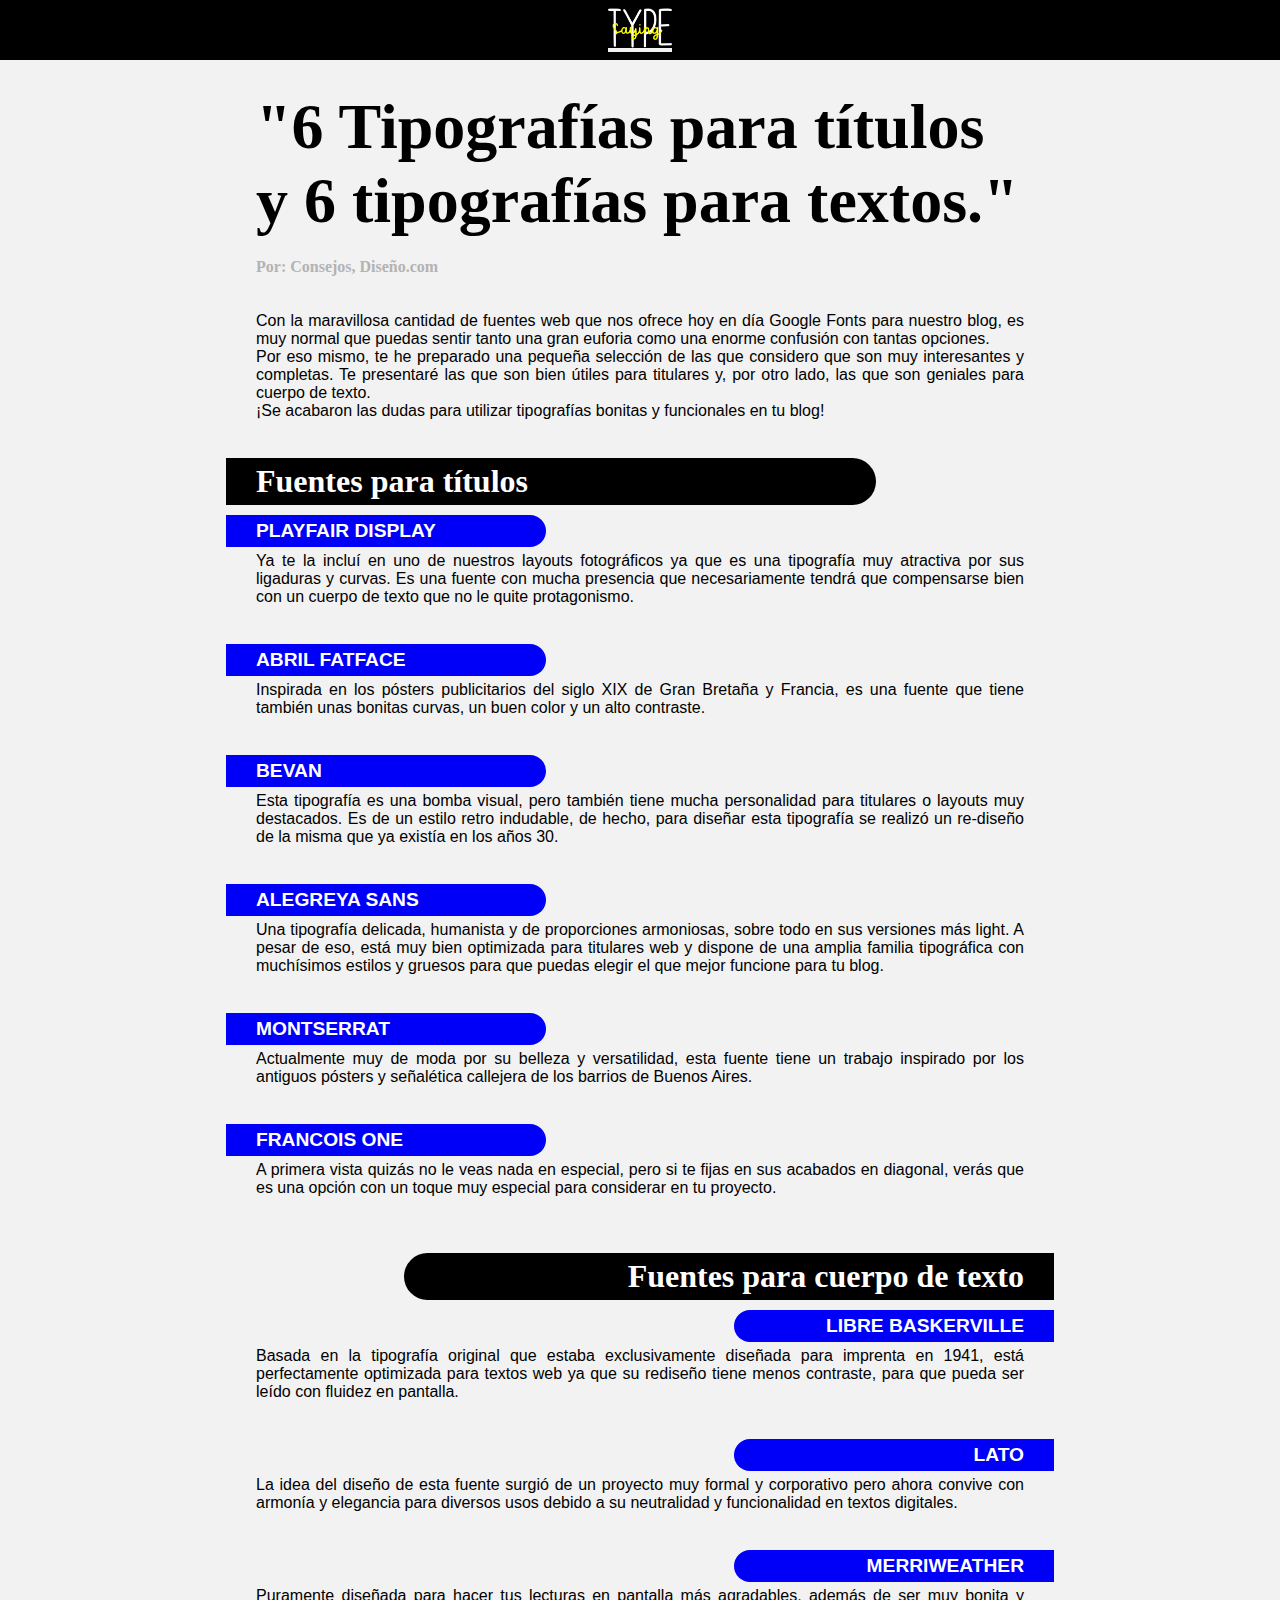
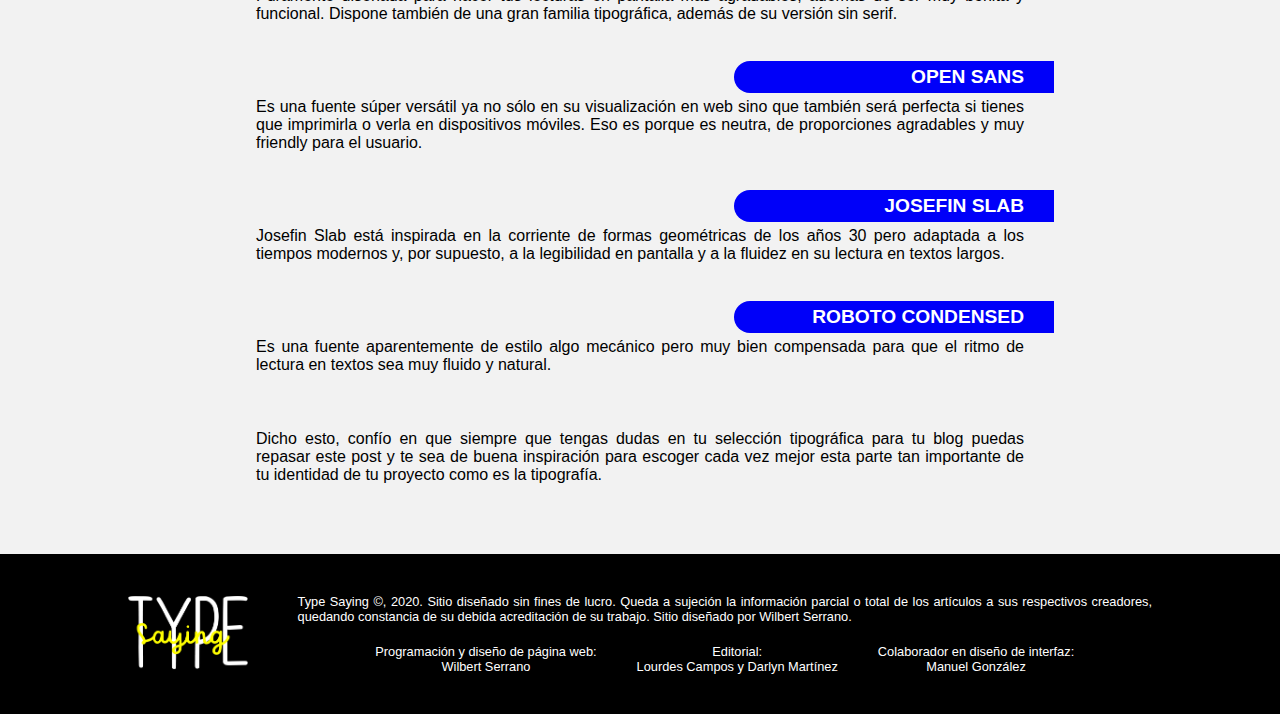
<file: 06tipografias.html>
<!DOCTYPE html>
<html lang="es">
<head>
    <meta charset="UTF-8">
    <meta name="viewport" content="width=device-width, initial-scale=1.0">
    <title>6 Tipografías para títulos y 6 tipografías para textos</title>
    <link rel="stylesheet" href="css/articulos.css">
</head>
<body>
    <nav>
        <div class="logo">
            <a href="index.html"><img src="./img/logo.png" alt=""></a>
        </div>
    </nav>
    <section class="articulo-detallado">
        <h1>"6 Tipografías para títulos y 6 tipografías para textos."</h1>
        <h2>Por: Consejos, Diseño.com</h2>
        <br><br>
        <p>Con la maravillosa cantidad de fuentes web que nos ofrece hoy en día Google Fonts para nuestro blog, es muy normal que puedas sentir tanto una gran euforia como una enorme confusión con tantas opciones.
        <br>
        Por eso mismo, te he preparado una pequeña selección de las que considero que son muy interesantes y completas. Te presentaré las que son bien útiles para titulares y, por otro lado, las que son geniales para cuerpo de texto.
        <br>
        ¡Se acabaron las dudas para utilizar tipografías bonitas y funcionales en tu blog!</p>
        <br>
        <h3>Fuentes para títulos</h3>
        <h4>PLAYFAIR DISPLAY</h4>
        <p>Ya te la incluí en uno de nuestros layouts fotográficos ya que es una tipografía muy atractiva por sus ligaduras y curvas. Es una fuente con mucha presencia que necesariamente tendrá que compensarse bien con un cuerpo de texto que no le quite protagonismo.</p>
        <br>
        <h4>ABRIL FATFACE</h4>
        <p>Inspirada en los pósters publicitarios del siglo XIX de Gran Bretaña y Francia, es una fuente que tiene también unas bonitas curvas, un buen color y un alto contraste.</p>
        <br>
        <h4>BEVAN</h4>
        <p>Esta tipografía es una bomba visual, pero también tiene mucha personalidad para titulares o layouts muy destacados. Es de un estilo retro indudable, de hecho, para diseñar esta tipografía se realizó un re-diseño de la misma que ya existía en los años 30.</p>
        <br>
        <h4>ALEGREYA SANS</h4>
        <p>Una tipografía delicada, humanista y de proporciones armoniosas, sobre todo en sus versiones más light. A pesar de eso, está muy bien optimizada para titulares web y dispone de una amplia familia tipográfica con muchísimos estilos y gruesos para que puedas elegir el que mejor funcione para tu blog.</p>
        <br>
        <h4>MONTSERRAT</h4>
        <p>Actualmente muy de moda por su belleza y versatilidad, esta fuente tiene un trabajo inspirado por los antiguos pósters y señalética callejera de los barrios de Buenos Aires.</p>
        <br>
        <h4>FRANCOIS ONE</h4>
        <p>A primera vista quizás no le veas nada en especial, pero si te fijas en sus acabados en diagonal, verás que es una opción con un toque muy especial para considerar en tu proyecto.</p>
        <br><br>
        <div class="derecha">
        <h3>Fuentes para cuerpo de texto</h3>
        <h4>LIBRE BASKERVILLE</h4>
        <p>Basada en la tipografía original que estaba exclusivamente diseñada para imprenta en 1941, está perfectamente optimizada para textos web ya que su rediseño tiene menos contraste, para que pueda ser leído con fluidez en pantalla.</p>
        <br>
        <h4>LATO</h4>
        <p>La idea del diseño de esta fuente surgió de un proyecto muy formal y corporativo pero ahora convive con armonía y elegancia para diversos usos debido a su neutralidad y funcionalidad en textos digitales.</p>
        <br>
        <h4>MERRIWEATHER</h4>
        <p>Puramente diseñada para hacer tus lecturas en pantalla más agradables, además de ser muy bonita y funcional. Dispone también de una gran familia tipográfica, además de su versión sin serif.</p>
        <br>
        <h4>OPEN SANS</h4>
        <p>Es una fuente súper versátil ya no sólo en su visualización en web sino que también será perfecta si tienes que imprimirla o verla en dispositivos móviles. Eso es porque es neutra, de proporciones agradables y muy friendly para el usuario.</p>
        <br>
        <h4>JOSEFIN SLAB</h4>
        <p>Josefin Slab está inspirada en la corriente de formas geométricas de los años 30 pero adaptada a los tiempos modernos y, por supuesto, a la legibilidad en pantalla y a la fluidez en su lectura en textos largos.</p>
        <br>
        <h4>ROBOTO CONDENSED</h4>
        <p>Es una fuente aparentemente de estilo algo mecánico pero muy bien compensada para que el ritmo de lectura en textos sea muy fluido y natural.</p>
        </div>
        <br><br>
        <p>Dicho esto, confío en que siempre que tengas dudas en tu selección tipográfica para tu blog puedas repasar este post y te sea de buena inspiración para escoger cada vez mejor esta parte tan importante de tu identidad de tu proyecto como es la tipografía.</p>
    </section>
    <footer>
        <div class="logo-footer">
            <img src="./img/logo.png" alt="">
        </div>

        <div class="texto-footer">
            <div class="texto-principal-footer">
                <p>Type Saying ©, 2020. Sitio diseñado sin fines de lucro. Queda a sujeción la información parcial o total de los artículos a sus respectivos creadores, quedando constancia de su debida acreditación de su trabajo. Sitio diseñado por Wilbert Serrano.</p>
            </div>
            
            <div class="textos-columnas-footer">
                <div class="columna">
                    <p>Programación y diseño de página web: <br> Wilbert Serrano</p>
                </div>
                <div class="columna">
                    <p>Editorial: <br> Lourdes Campos y Darlyn Martínez</p>
                </div>
                <div class="columna">
                    <p>Colaborador en diseño de interfaz: <br> Manuel González</p>
                </div>
            </div>
        </div>
    </footer>
</body>
</html>
</file>
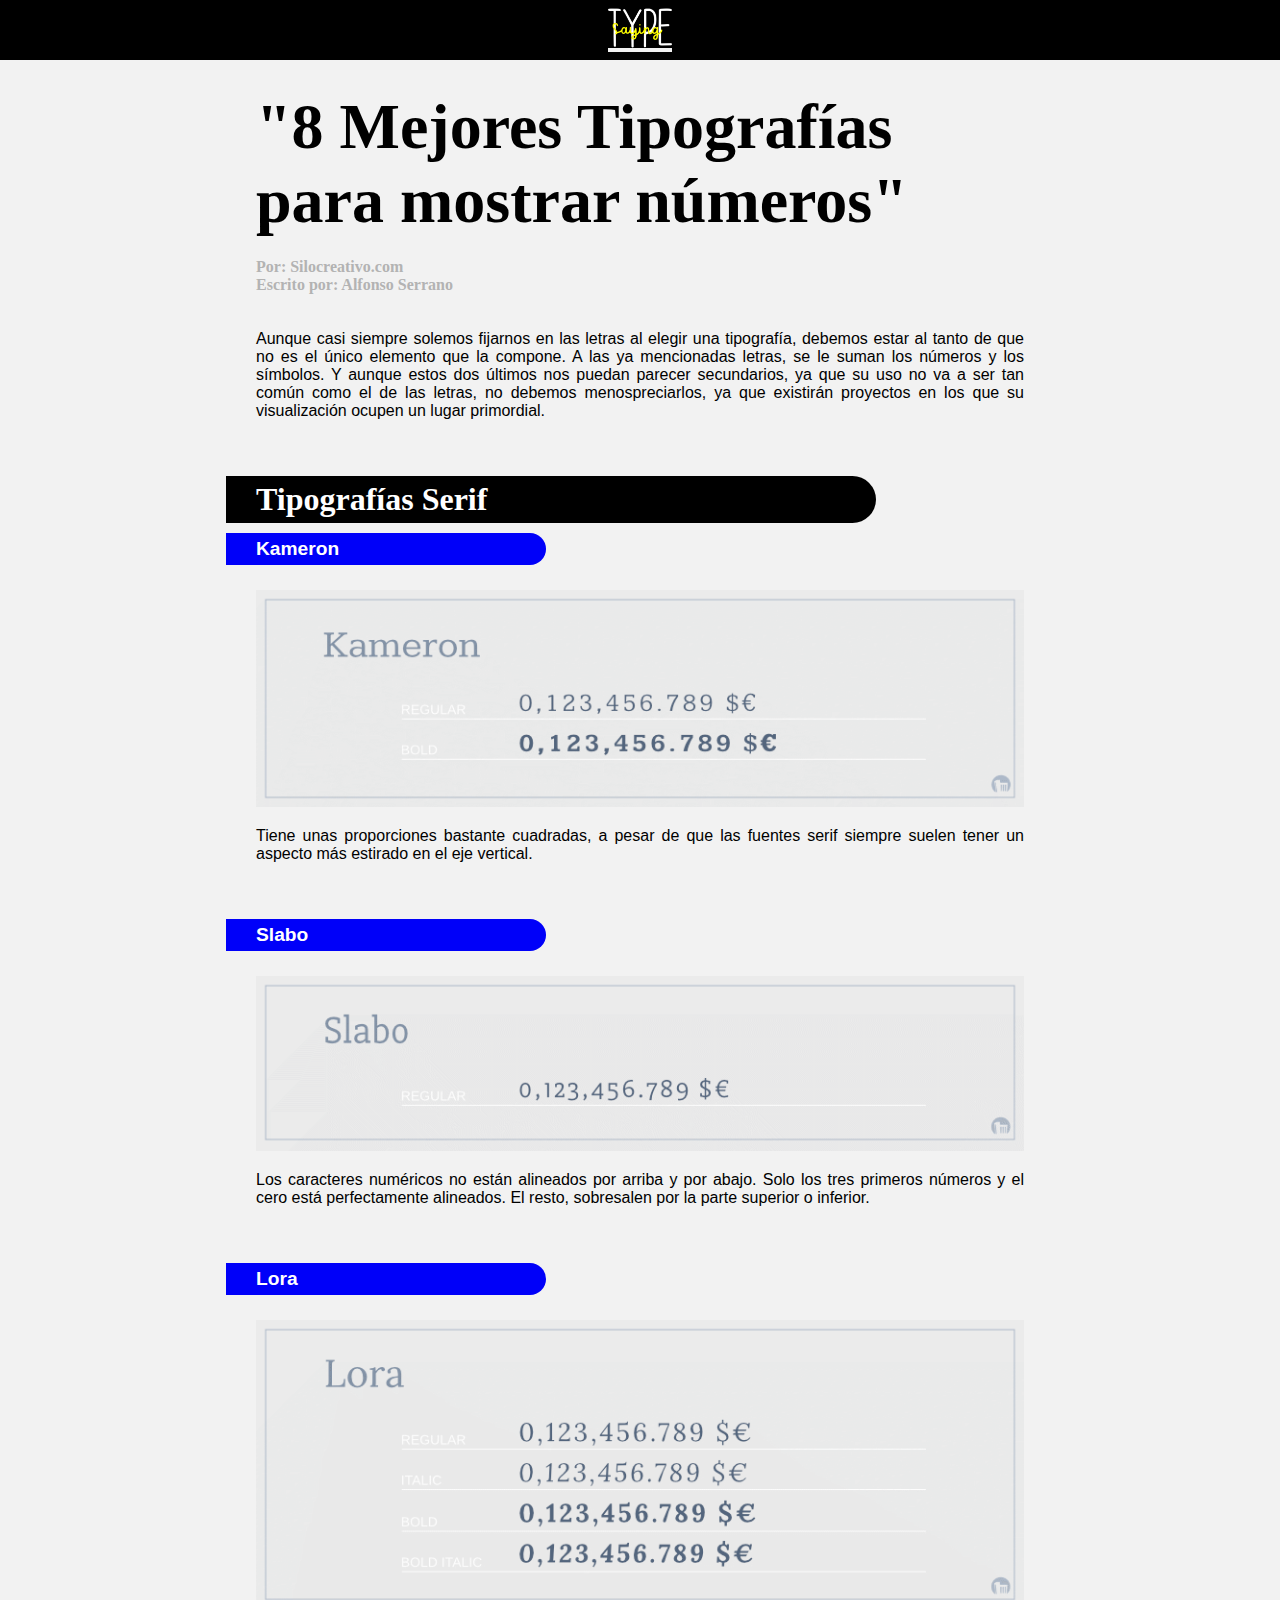
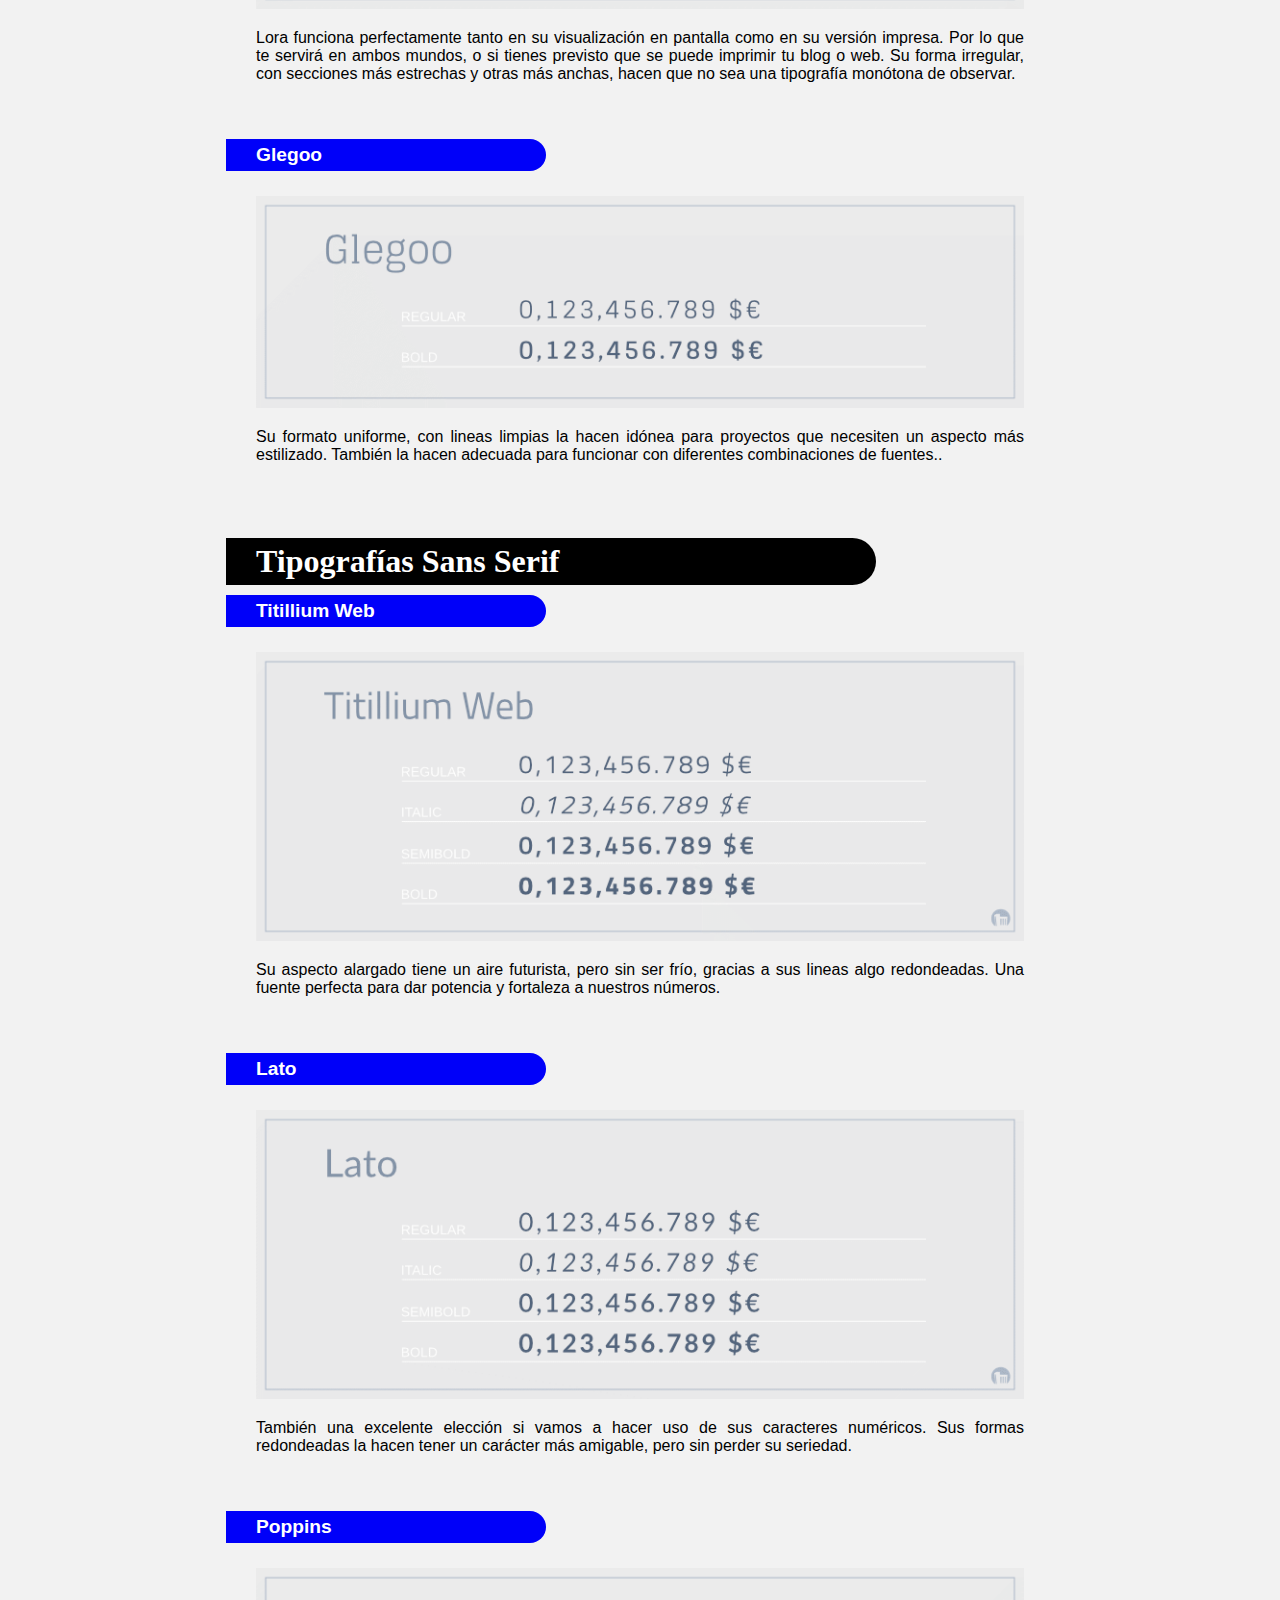
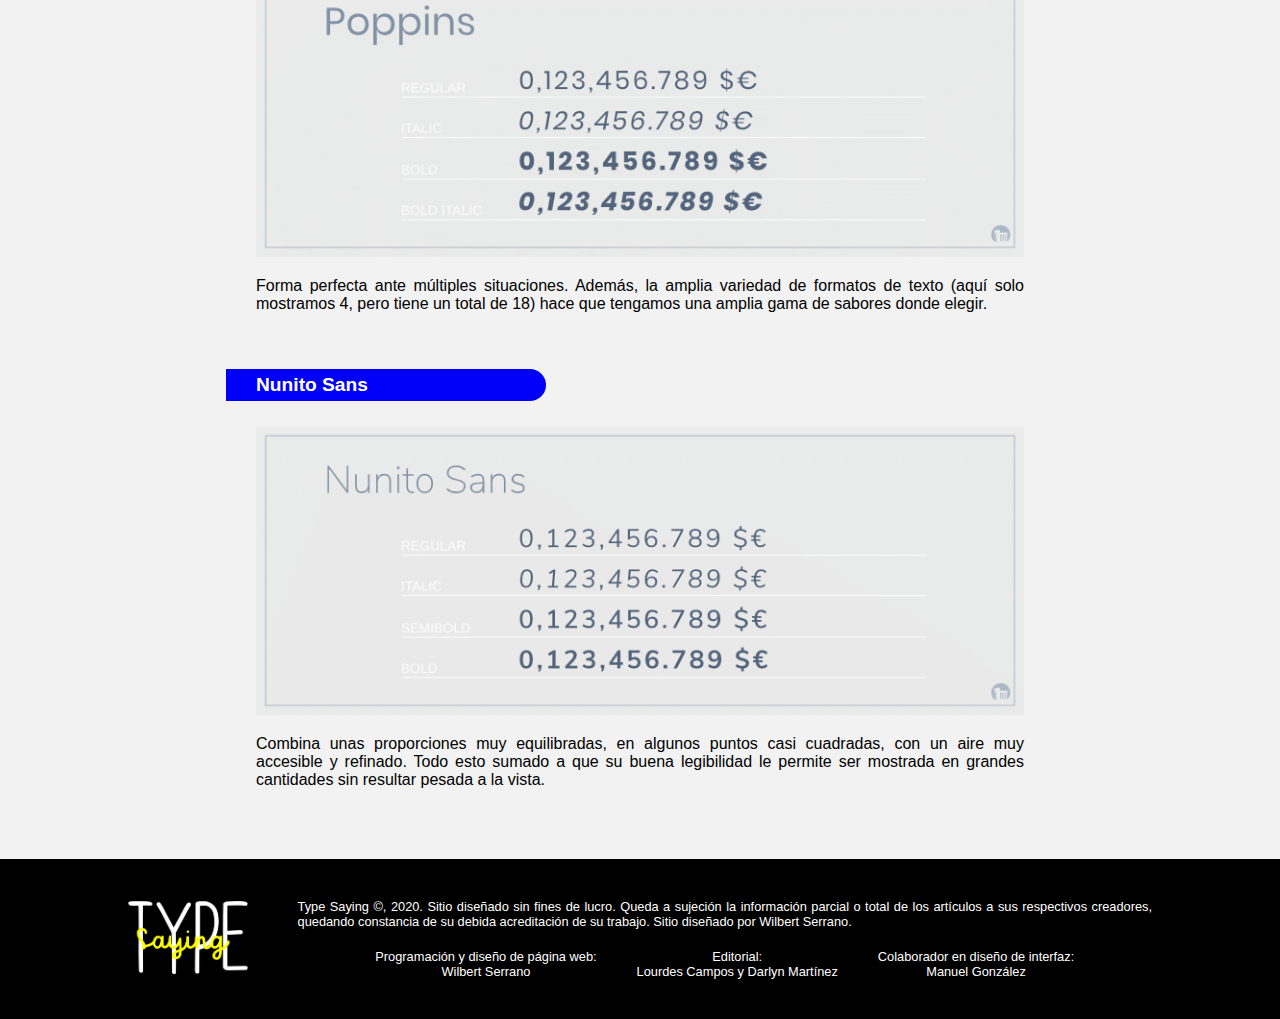
<file: 08mejorestipo.html>
<!DOCTYPE html>
<html lang="es">
<head>
    <meta charset="UTF-8">
    <meta name="viewport" content="width=device-width, initial-scale=1.0">
    <title>8 Mejores tipografías para mostrar números</title>
    <link rel="stylesheet" href="css/articulos.css">
</head>
<body>
    <nav>
        <div class="logo">
            <a href="index.html"><img src="./img/logo.png" alt=""></a>
        </div>
    </nav>
    <section class="articulo-detallado">
        <h1>"8 Mejores Tipografías para mostrar números"</h1>
        <h2>Por: Silocreativo.com <br>
            Escrito por: Alfonso Serrano</h2>
            <br><br>
        <p>Aunque casi siempre solemos fijarnos en las letras al elegir una tipografía, debemos estar al tanto de que no es el único elemento que la compone. A las ya mencionadas letras, se le suman los números y los símbolos. Y aunque estos dos últimos nos puedan parecer secundarios, ya que su uso no va a ser tan común como el de las letras, no debemos menospreciarlos, ya que existirán proyectos en los que su visualización ocupen un lugar primordial.</p>
        <br><br>
        <h3>Tipografías Serif</h3>
        <h4>Kameron</h4>
        <img src="./img/kameron.png" alt="" class="tipografia-numeros">
        <p>Tiene unas proporciones bastante cuadradas, a pesar de que las fuentes serif siempre suelen tener un aspecto más estirado en el eje vertical.</p>
        <br><br>
        <h4>Slabo</h4>
        <img src="./img/slabo.png" alt="" class="tipografia-numeros">
        <p>Los caracteres numéricos no están alineados por arriba y por abajo. Solo los tres primeros números y el cero está perfectamente alineados. El resto, sobresalen por la parte superior o inferior.</p>
        <br><br>
        <h4>Lora</h4>
        <img src="./img/lora.png" alt="" class="tipografia-numeros">
        <p>Lora funciona perfectamente tanto en su visualización en pantalla como en su versión impresa. Por lo que te servirá en ambos mundos, o si tienes previsto que se puede imprimir tu blog o web. Su forma irregular, con secciones más estrechas y otras más anchas, hacen que no sea una tipografía monótona de observar.</p>
        <br><br>
        <h4>Glegoo</h4>
        <img src="./img/glegoo.png" alt="" class="tipografia-numeros">
        <p>Su formato uniforme, con lineas limpias la hacen idónea para proyectos que necesiten un aspecto más estilizado. También la hacen adecuada para funcionar con diferentes combinaciones de fuentes..</p>
        <br><br><br>
        <h3>Tipografías Sans Serif</h3>
        <h4>Titillium Web</h4>
        <img src="./img/titillium.png" alt="" class="tipografia-numeros">
        <p>Su aspecto alargado tiene un aire futurista, pero sin ser frío, gracias a sus lineas algo redondeadas. Una fuente perfecta para dar potencia y fortaleza a nuestros números.</p>
        <br><br>
        <h4>Lato</h4>
        <img src="./img/lato.png" alt="" class="tipografia-numeros">
        <p>También  una excelente elección si vamos a hacer uso de sus caracteres numéricos. Sus formas redondeadas la hacen tener un carácter más amigable, pero sin perder su seriedad.</p>
        <br><br>
        <h4>Poppins</h4>
        <img src="./img/poppins.png" alt="" class="tipografia-numeros">
        <p>Forma perfecta ante múltiples situaciones. Además, la amplia variedad de formatos de texto (aquí solo mostramos 4, pero tiene un total de 18) hace que tengamos una amplia gama de sabores donde elegir.</p>
        <br><br>
        <h4>Nunito Sans</h4>
        <img src="./img/nunito.png" alt="" class="tipografia-numeros">
        <p>Combina unas proporciones muy equilibradas, en algunos puntos casi cuadradas, con un aire muy accesible y refinado. Todo esto sumado a que su buena legibilidad le permite ser mostrada en grandes cantidades sin resultar pesada a la vista.</p>
    </section>
    <footer>
        <div class="logo-footer">
            <img src="./img/logo.png" alt="">
        </div>

        <div class="texto-footer">
            <div class="texto-principal-footer">
                <p>Type Saying ©, 2020. Sitio diseñado sin fines de lucro. Queda a sujeción la información parcial o total de los artículos a sus respectivos creadores, quedando constancia de su debida acreditación de su trabajo. Sitio diseñado por Wilbert Serrano.</p>
            </div>
            
            <div class="textos-columnas-footer">
                <div class="columna">
                    <p>Programación y diseño de página web: <br> Wilbert Serrano</p>
                </div>
                <div class="columna">
                    <p>Editorial: <br> Lourdes Campos y Darlyn Martínez</p>
                </div>
                <div class="columna">
                    <p>Colaborador en diseño de interfaz: <br> Manuel González</p>
                </div>
            </div>
        </div>
    </footer>
</body>
</html>
</file>
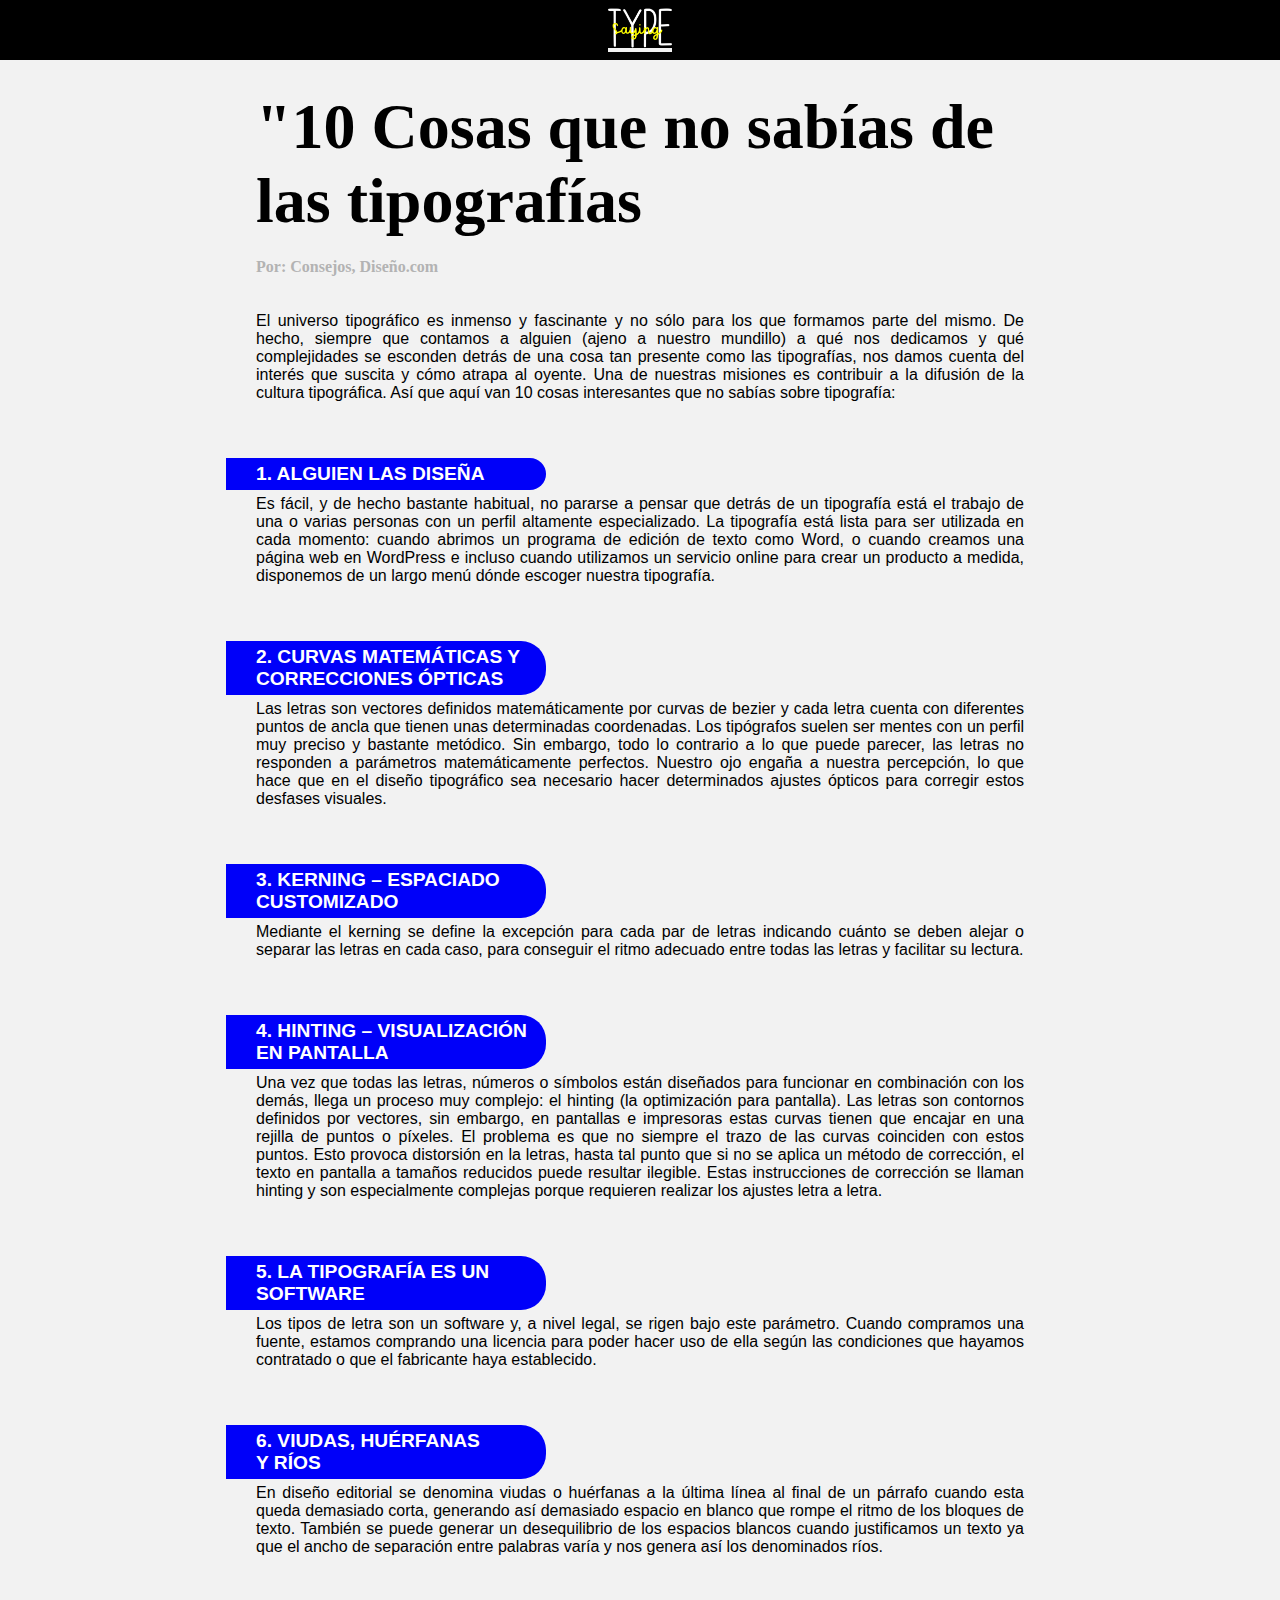
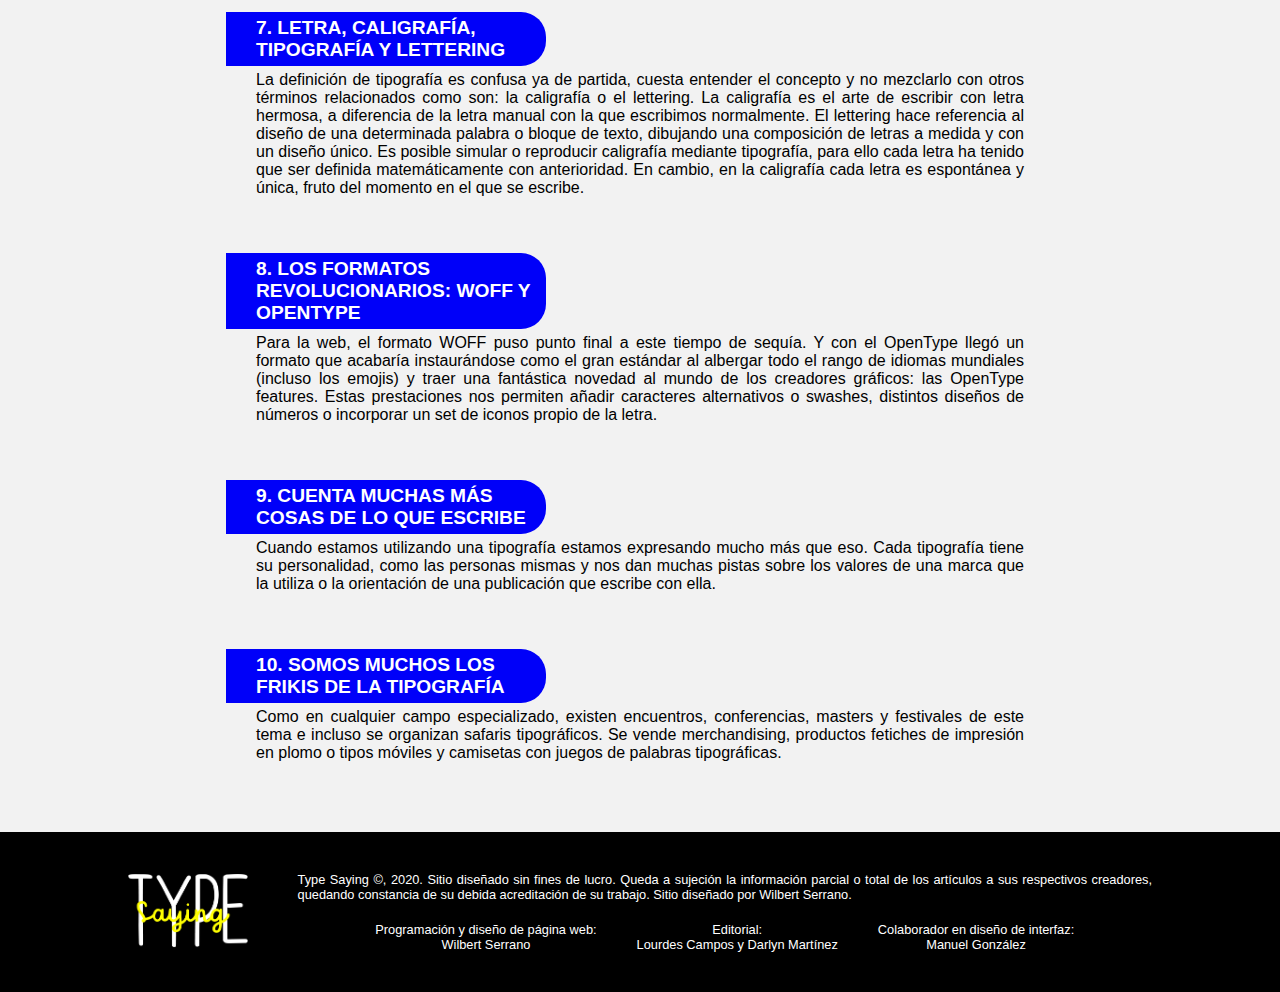
<file: 10cosas.html>
<!DOCTYPE html>
<html lang="es">
<head>
    <meta charset="UTF-8">
    <meta name="viewport" content="width=device-width, initial-scale=1.0">
    <title>10 Cosas que no sabías sobre tipografía</title>
    <link rel="stylesheet" href="css/articulos.css">
</head>
<body>
    <nav>
        <div class="logo">
            <a href="index.html"><img src="./img/logo.png" alt=""></a>
        </div>
    </nav>
    <section class="articulo-detallado">
        <h1>"10 Cosas que no sabías de las tipografías</h1>
        <h2>Por: Consejos, Diseño.com</h2>
        <br><br>
        <p>El universo tipográfico es inmenso y fascinante y no sólo para los que formamos parte del mismo. De hecho, siempre que contamos a alguien (ajeno a nuestro mundillo) a qué nos dedicamos y qué complejidades se esconden detrás de una cosa tan presente como las tipografías, nos damos cuenta del interés que suscita y cómo atrapa al oyente. Una de nuestras misiones es contribuir a la difusión de la cultura tipográfica. Así que aquí van 10 cosas interesantes que no sabías sobre tipografía:</p>
        <br><br>
        <h4>1. ALGUIEN LAS DISEÑA</h4>
        <p>Es fácil, y de hecho bastante habitual, no pararse a pensar que detrás de un tipografía está el trabajo de una o varias personas con un perfil altamente especializado. La tipografía está lista para ser utilizada en cada momento: cuando abrimos un programa de edición de texto como Word, o cuando creamos una página web en WordPress e incluso cuando utilizamos un servicio online para crear un producto a medida, disponemos de un largo menú dónde escoger nuestra tipografía.</p>
        <br><br>
        <h4>2. CURVAS MATEMÁTICAS Y CORRECCIONES ÓPTICAS</h4>
        <p>Las letras son vectores definidos matemáticamente por curvas de bezier y cada letra cuenta con diferentes puntos de ancla que tienen unas determinadas coordenadas. Los tipógrafos suelen ser mentes con un perfil muy preciso y bastante metódico. Sin embargo, todo lo contrario a lo que puede parecer, las letras no responden a parámetros matemáticamente perfectos. Nuestro ojo engaña a nuestra percepción, lo que hace que en el diseño tipográfico sea necesario hacer determinados ajustes ópticos para corregir estos desfases visuales.</p>
        <br><br>
        <h4>3. KERNING – ESPACIADO CUSTOMIZADO</h4>
        <p> Mediante el kerning se define la excepción para cada par de letras indicando cuánto se deben alejar o separar las letras en cada caso, para conseguir el ritmo adecuado entre todas las letras y facilitar su lectura.</p>
        <br><br>
        <h4>4. HINTING – VISUALIZACIÓN EN PANTALLA</h4>
        <p>Una vez que todas las letras, números o símbolos están diseñados para funcionar en combinación con los demás, llega un proceso muy complejo: el hinting (la optimización para pantalla). Las letras son contornos definidos por vectores, sin embargo, en pantallas e impresoras estas curvas tienen que encajar en una rejilla de puntos o píxeles. El problema es que no siempre el trazo de las curvas coinciden con estos puntos. Esto provoca distorsión en la letras, hasta tal punto que si no se aplica un método de corrección, el texto en pantalla a tamaños reducidos puede resultar ilegible. Estas instrucciones de corrección se llaman hinting y son especialmente complejas porque requieren realizar los ajustes letra a letra.</p>
        <br><br>
        <h4>5. LA TIPOGRAFÍA ES UN SOFTWARE</h4>
        <p>Los tipos de letra son un software y, a nivel legal, se rigen bajo este parámetro. Cuando compramos una fuente, estamos comprando una licencia para poder hacer uso de ella según las condiciones que hayamos contratado o que el fabricante haya establecido.</p>
        <br><br>
        <h4>6. VIUDAS, HUÉRFANAS <br>Y RÍOS</h4>
        <p>En diseño editorial se denomina viudas o huérfanas a la última línea al final de un párrafo cuando esta queda demasiado corta, generando así demasiado espacio en blanco que rompe el ritmo de los bloques de texto. También se puede generar un desequilibrio de los espacios blancos cuando justificamos un texto ya que el ancho de separación entre palabras varía y nos genera así los denominados ríos.</p>
        <br><br>
        <h4>7. LETRA, CALIGRAFÍA, TIPOGRAFÍA Y LETTERING</h4>
        <p>La definición de tipografía es confusa ya de partida, cuesta entender el concepto y no mezclarlo con otros términos relacionados como son: la caligrafía o el lettering.
        La caligrafía es el arte de escribir con letra hermosa, a diferencia de la letra manual con la que escribimos normalmente. El lettering hace referencia al diseño de una determinada palabra o bloque de texto, dibujando una composición de letras a medida y con un diseño único. Es posible simular o reproducir caligrafía mediante tipografía, para ello cada letra ha tenido que ser definida matemáticamente con anterioridad. En cambio, en la caligrafía cada letra es espontánea y única, fruto del momento en el que se escribe.</p>
        <br><br>
        <h4>8. LOS FORMATOS REVOLUCIONARIOS: WOFF Y OPENTYPE</h4>
        <p>Para la web, el formato WOFF puso punto final a este tiempo de sequía. Y con el OpenType llegó un formato que acabaría instaurándose como el gran estándar al albergar todo el rango de idiomas mundiales (incluso los emojis) y traer una fantástica novedad al mundo de los creadores gráficos: las OpenType features. Estas prestaciones nos permiten añadir caracteres alternativos o swashes, distintos diseños de números o incorporar un set de iconos propio de la letra.</p>
        <br><br>
        <h4>9. CUENTA MUCHAS MÁS COSAS DE LO QUE ESCRIBE</h4>
        <p>Cuando estamos utilizando una tipografía estamos expresando mucho más que eso. Cada tipografía tiene su personalidad, como las personas mismas y nos dan muchas pistas sobre los valores de una marca que la utiliza o la orientación de una publicación que escribe con ella.</p>
        <br><br>
        <h4>10. SOMOS MUCHOS LOS FRIKIS DE LA TIPOGRAFÍA</h4>
        <p>Como en cualquier campo especializado, existen encuentros, conferencias, masters y festivales de este tema e incluso se organizan safaris tipográficos. Se vende merchandising, productos fetiches de impresión en plomo o tipos móviles y camisetas con juegos de palabras tipográficas.</p>
    </section>
    <footer>
        <div class="logo-footer">
            <img src="./img/logo.png" alt="">
        </div>

        <div class="texto-footer">
            <div class="texto-principal-footer">
                <p>Type Saying ©, 2020. Sitio diseñado sin fines de lucro. Queda a sujeción la información parcial o total de los artículos a sus respectivos creadores, quedando constancia de su debida acreditación de su trabajo. Sitio diseñado por Wilbert Serrano.</p>
            </div>
            
            <div class="textos-columnas-footer">
                <div class="columna">
                    <p>Programación y diseño de página web: <br> Wilbert Serrano</p>
                </div>
                <div class="columna">
                    <p>Editorial: <br> Lourdes Campos y Darlyn Martínez</p>
                </div>
                <div class="columna">
                    <p>Colaborador en diseño de interfaz: <br> Manuel González</p>
                </div>
            </div>
        </div>
    </footer>
</body>
</html>
</file>
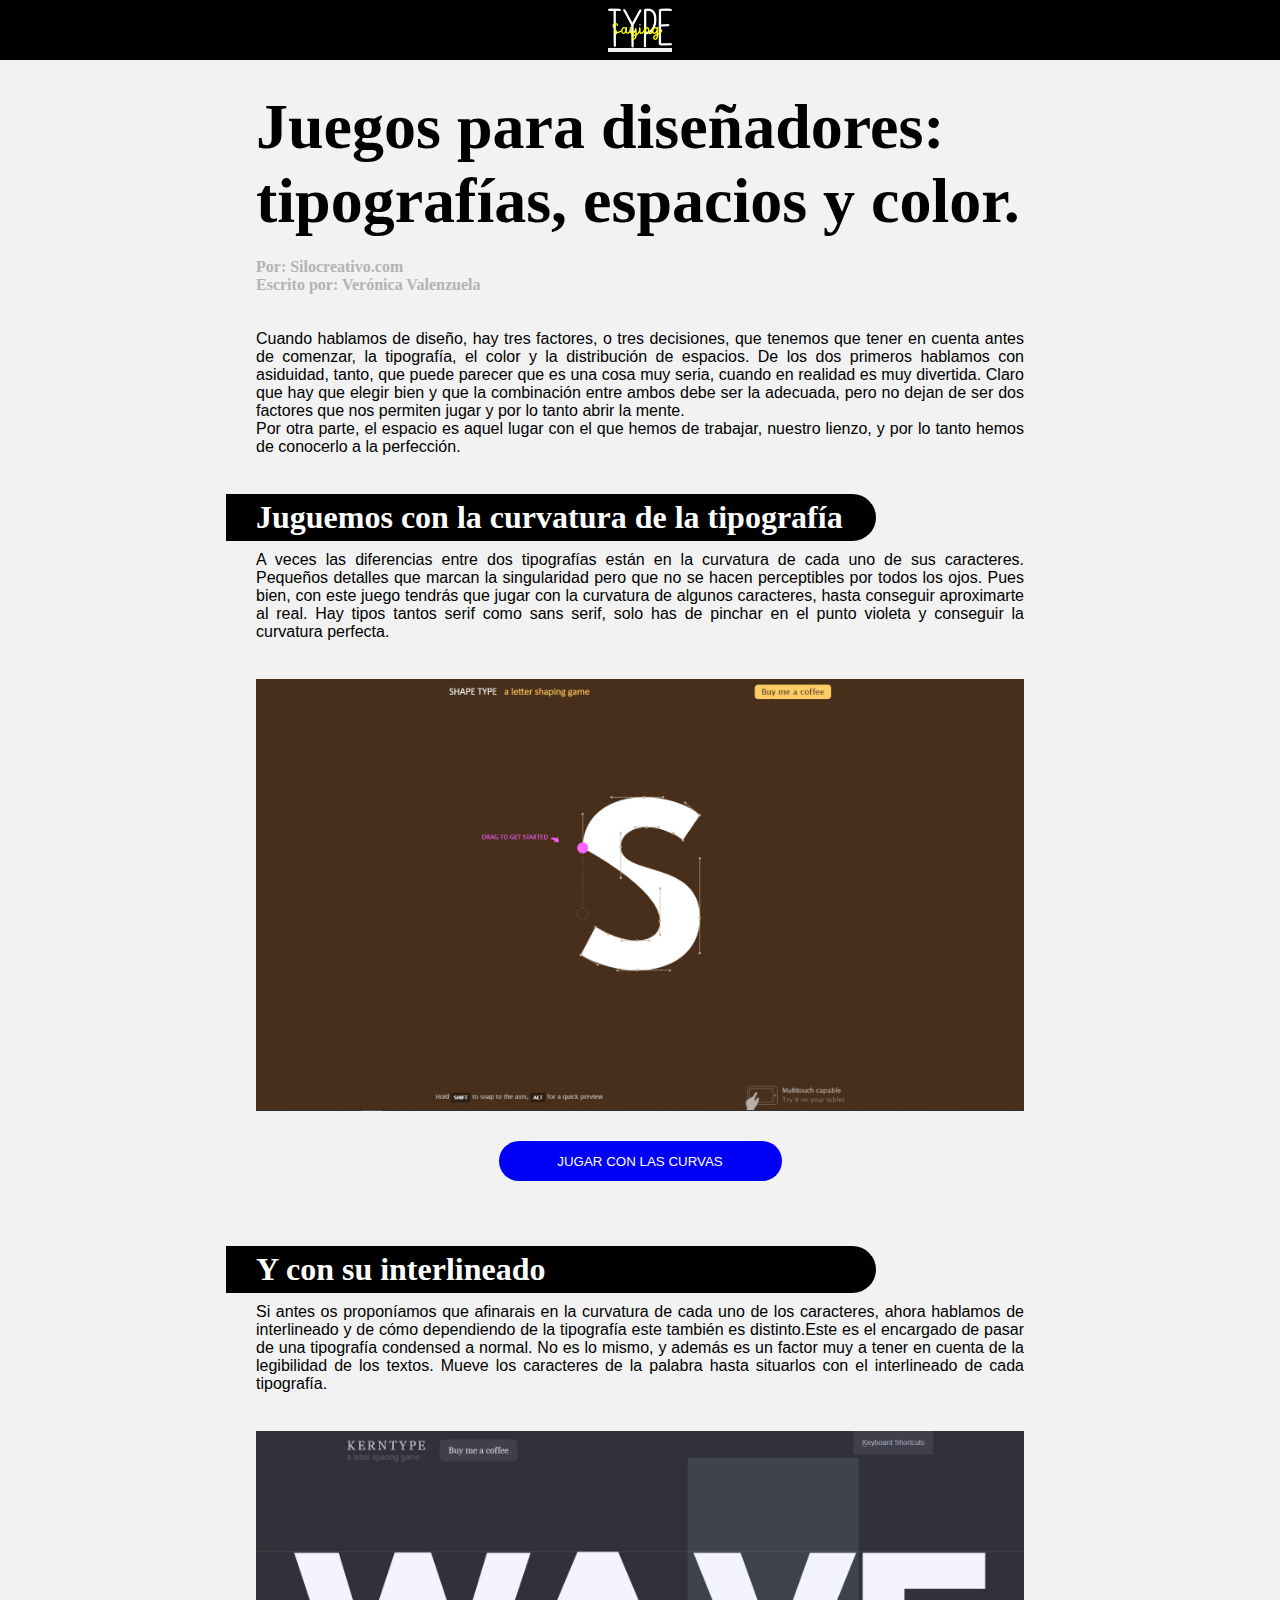
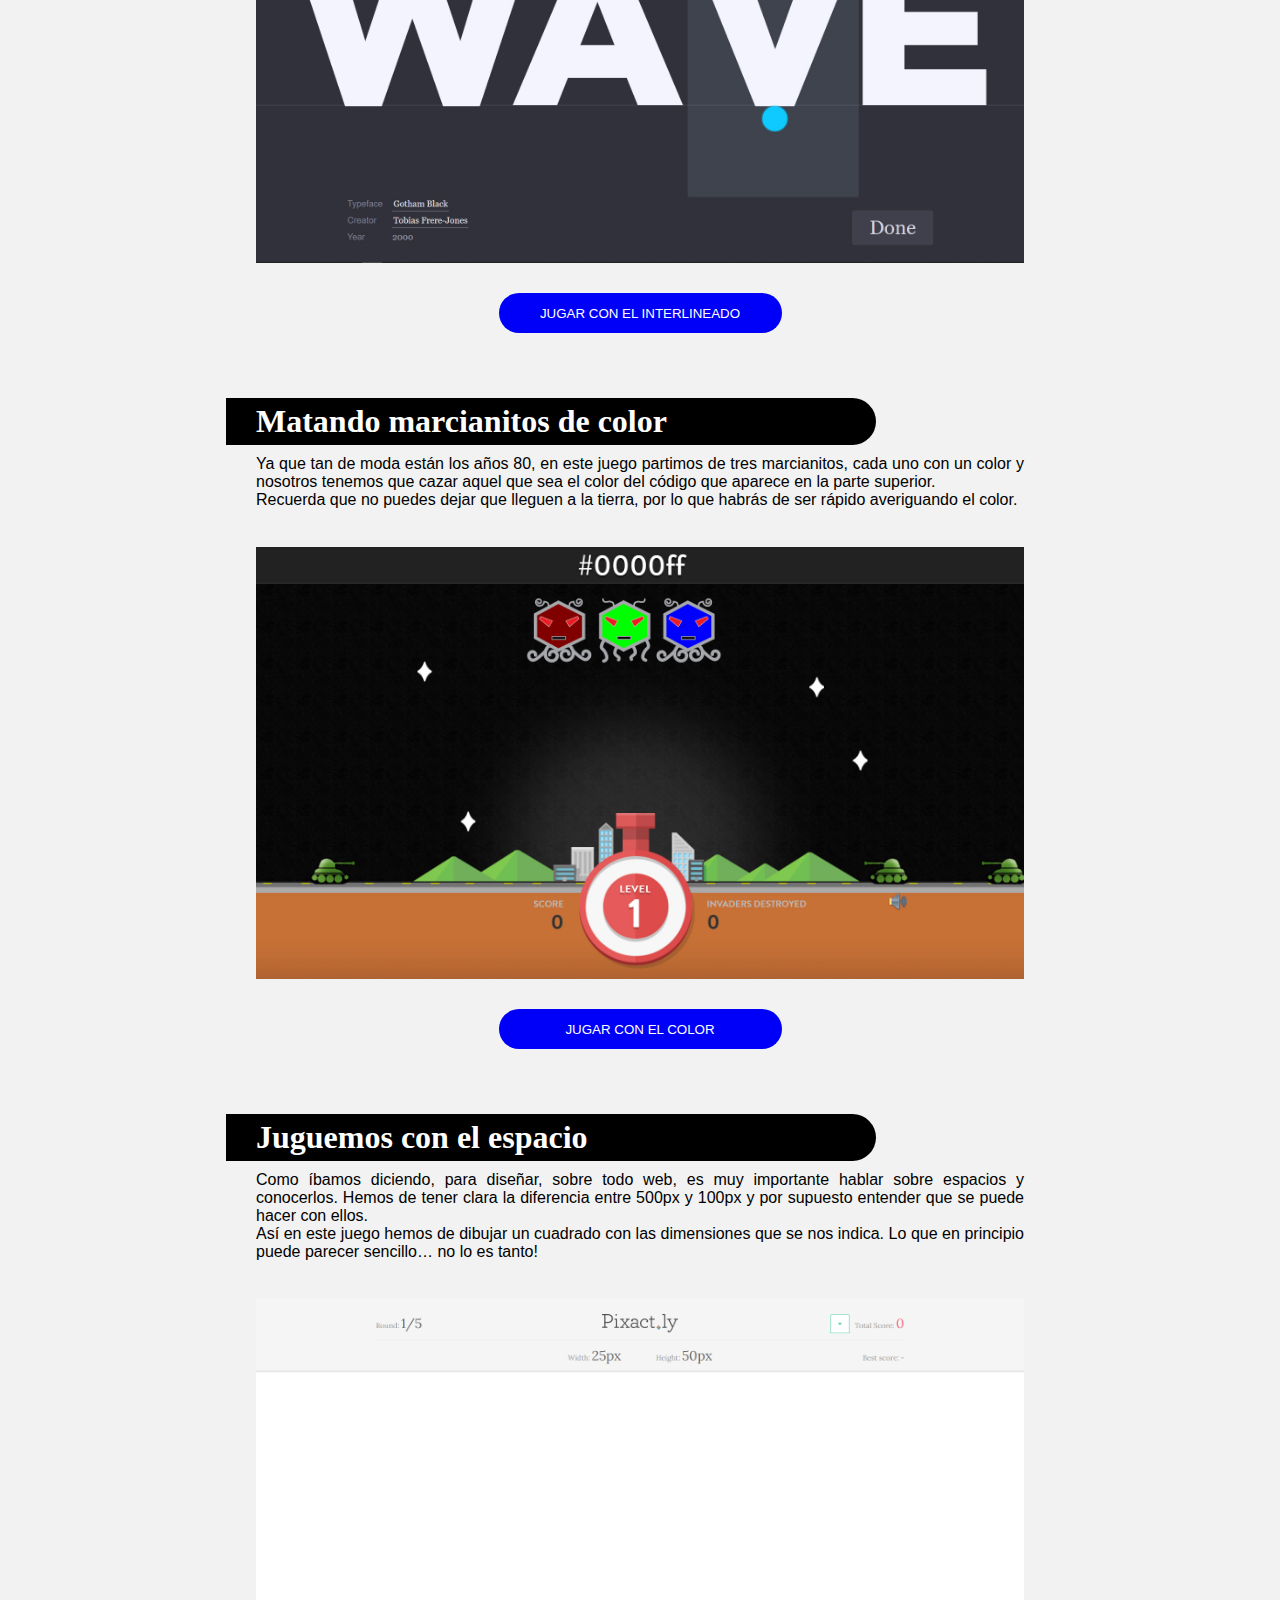
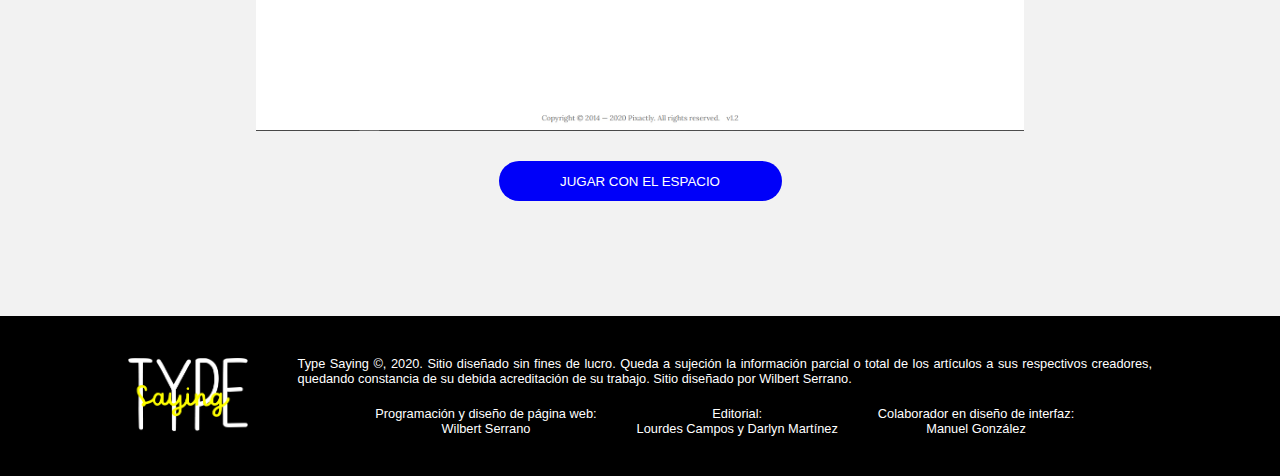
<file: juegos.html>
<!DOCTYPE html>
<html lang="es">
<head>
    <meta charset="UTF-8">
    <meta name="viewport" content="width=device-width, initial-scale=1.0">
    <title>Juegos para diseñadores: tipografías, espacios y color</title>
    <link rel="stylesheet" href="css/articulos.css">
</head>
<body>
    <nav>
        <div class="logo">
            <a href="index.html"><img src="./img/logo.png" alt=""></a>
        </div>
    </nav>
    <section class="articulo-detallado">
        <h1>Juegos para diseñadores: tipografías, espacios y color. </h1>
        <h2>Por: Silocreativo.com <br>
            Escrito por: Verónica Valenzuela</h2>
        <br><br>
        <p>Cuando hablamos de diseño, hay tres factores, o tres decisiones, que tenemos que tener en cuenta antes de comenzar, la tipografía, el color y la distribución de espacios. De los dos primeros hablamos con asiduidad, tanto, que puede parecer que es una cosa muy seria, cuando en realidad es muy divertida. Claro que hay que elegir bien y que la combinación entre ambos debe ser la adecuada, pero no dejan de ser dos factores que nos permiten jugar y por lo tanto abrir la mente.
        <br>
        Por otra parte, el espacio es aquel lugar con el que hemos de trabajar, nuestro lienzo, y por lo tanto hemos de conocerlo a la perfección.</p>
        <br>
        <h3>Juguemos con la curvatura de la tipografía</h3>
        <p>A veces las diferencias entre dos tipografías están en la curvatura de cada uno de sus caracteres. Pequeños detalles que marcan la singularidad pero que no se hacen perceptibles por todos los ojos. Pues bien, con este juego tendrás que jugar con la curvatura de algunos caracteres, hasta conseguir aproximarte al real. Hay tipos tantos serif como sans serif, solo has de pinchar en el punto violeta y conseguir la curvatura perfecta.</p>
        <br>
        <div class="juego">
            <img src="./img/juego1.jpg" alt="" class="captura-juego">
            <a href="https://shape.method.ac/" target="_blank"><button class="boton-juego">JUGAR CON LAS CURVAS</button></a>
        </div>
        <h3>Y con su interlineado</h3>
        <p>Si antes os proponíamos que afinarais en la curvatura de cada uno de los caracteres, ahora hablamos de interlineado y de cómo dependiendo de la tipografía este también es distinto.Este es el encargado de pasar de una tipografía condensed a normal. No es lo mismo, y además es un factor muy a tener en cuenta de la legibilidad de los textos. Mueve los caracteres de la palabra hasta situarlos con el interlineado de cada tipografía.</p>
        <br>
        <div class="juego">
            <img src="./img/juego2.jpg" alt="" class="captura-juego">
            <a href="https://type.method.ac/" target="_blank"><button class="boton-juego">JUGAR CON EL INTERLINEADO</button></a>
        </div>
        <h3>Matando marcianitos de color</h3>
        <p>Ya que tan de moda están los años 80, en este juego partimos de tres marcianitos, cada uno con un color y nosotros tenemos que cazar aquel que sea el color del código que aparece en la parte superior.
        <br>
        Recuerda que no puedes dejar que lleguen a la tierra, por lo que habrás de ser rápido averiguando el color.</p>
        <br>
        <div class="juego">
            <img src="./img/juego3.jpg" alt="" class="captura-juego">
            <a href="http://www.hexinvaders.com/" target="_blank"><button class="boton-juego">JUGAR CON EL COLOR</button></a>
        </div>
        <h3>Juguemos con el espacio</h3>
        <p>Como íbamos diciendo, para diseñar, sobre todo web, es muy importante hablar sobre espacios y conocerlos. Hemos de tener clara la diferencia entre 500px y 100px y por supuesto entender que se puede hacer con ellos.
        <br>
        Así en este juego hemos de dibujar un cuadrado con las dimensiones que se nos indica. Lo que en principio puede parecer sencillo… no lo es tanto!</p>
        <br>
        <div class="juego">
            <img src="./img/juego4.jpg" alt="" class="captura-juego">
            <a href="https://www.pixact.ly/" target="_blank"><button class="boton-juego">JUGAR CON EL ESPACIO</button></a>
        </div>
    </section>
    <footer>
        <div class="logo-footer">
            <img src="./img/logo.png" alt="">
        </div>

        <div class="texto-footer">
            <div class="texto-principal-footer">
                <p>Type Saying ©, 2020. Sitio diseñado sin fines de lucro. Queda a sujeción la información parcial o total de los artículos a sus respectivos creadores, quedando constancia de su debida acreditación de su trabajo. Sitio diseñado por Wilbert Serrano.</p>
            </div>
            
            <div class="textos-columnas-footer">
                <div class="columna">
                    <p>Programación y diseño de página web: <br> Wilbert Serrano</p>
                </div>
                <div class="columna">
                    <p>Editorial: <br> Lourdes Campos y Darlyn Martínez</p>
                </div>
                <div class="columna">
                    <p>Colaborador en diseño de interfaz: <br> Manuel González</p>
                </div>
            </div>
        </div>
    </footer>
</body>
</html>
</file>
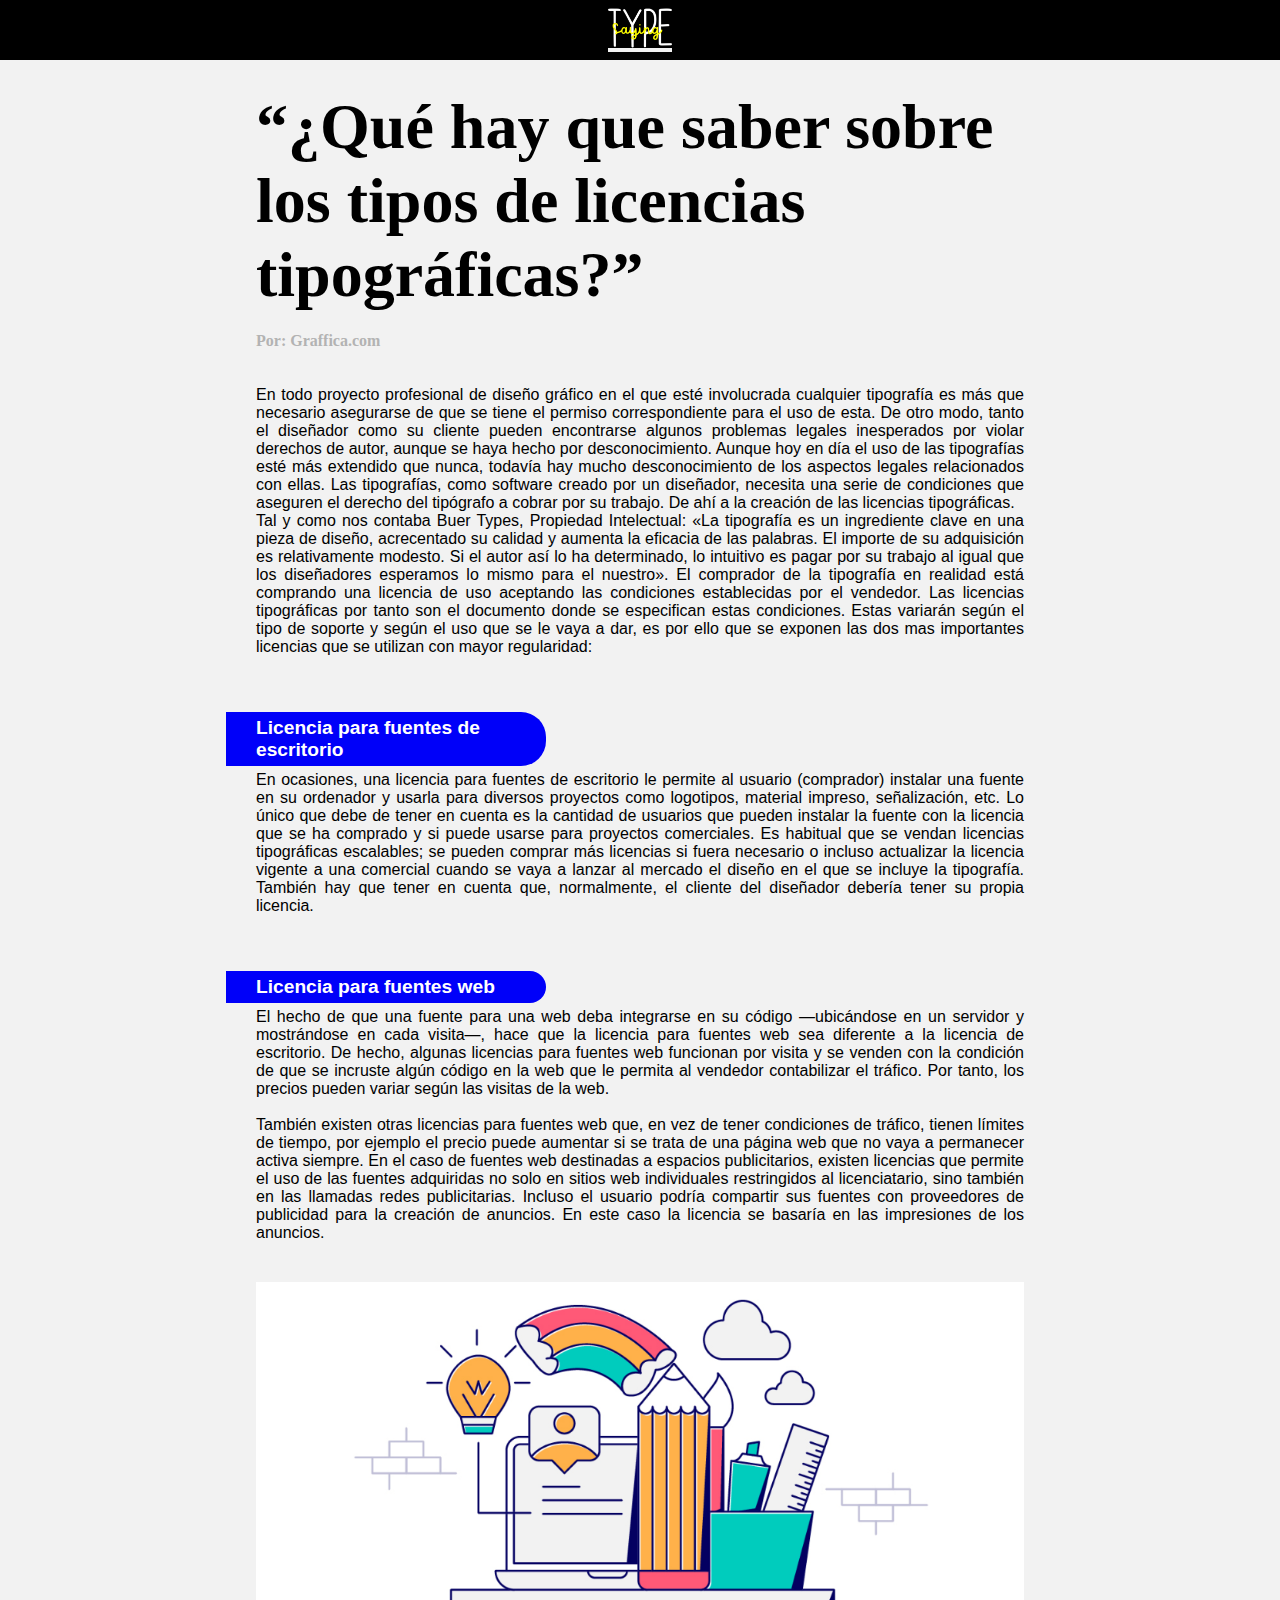
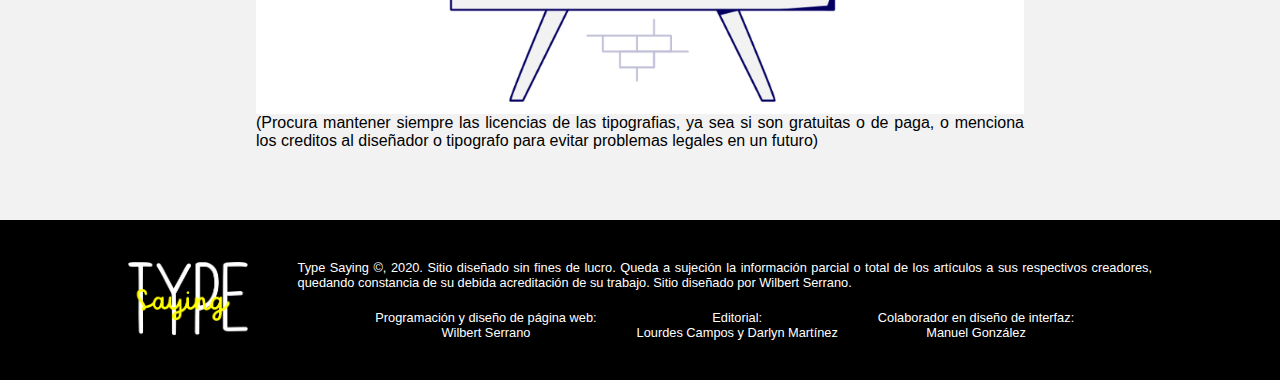
<file: licenciastipo.html>
<!DOCTYPE html>
<html lang="es">
<head>
    <meta charset="UTF-8">
    <meta name="viewport" content="width=device-width, initial-scale=1.0">
    <title>¿Qué hay que saber sobre los tipos de licencias tipográficos?</title>
    <link rel="stylesheet" href="css/articulos.css">
</head>
<body>
    <nav>
        <div class="logo">
            <a href="index.html"><img src="./img/logo.png" alt=""></a>
        </div>
    </nav>
    <section class="articulo-detallado">
        <h1>“¿Qué hay que saber sobre los tipos de licencias tipográficas?”</h1>
        <h2>Por: Graffica.com</h2>
        <br><br>
        <p>En todo proyecto profesional de diseño gráfico en el que esté involucrada cualquier tipografía es más que necesario asegurarse de que se tiene el permiso correspondiente para el uso de esta. De otro modo, tanto el diseñador como su cliente pueden encontrarse algunos problemas legales inesperados por violar derechos de autor, aunque se haya hecho por desconocimiento. Aunque hoy en día el uso de las tipografías esté más extendido que nunca, todavía hay mucho desconocimiento de los aspectos legales relacionados con ellas. Las tipografías, como software creado por un diseñador, necesita una serie de condiciones que aseguren el derecho del tipógrafo a cobrar por su trabajo. De ahí a la creación de las licencias tipográficas. <br> Tal y como nos contaba Buer Types, Propiedad Intelectual: «La tipografía es un ingrediente clave en una pieza de diseño, acrecentado su calidad y aumenta la eficacia de las palabras. El importe de su adquisición es relativamente modesto. Si el autor así lo ha determinado, lo intuitivo es pagar por su trabajo al igual que los diseñadores esperamos lo mismo para el nuestro». El comprador de la tipografía en realidad está comprando una licencia de uso aceptando las condiciones establecidas por el vendedor. Las licencias tipográficas por tanto son el documento donde se especifican estas condiciones. Estas variarán según el tipo de soporte y según el uso que se le vaya a dar, es por ello que se exponen las dos mas importantes licencias que se utilizan con mayor regularidad:</p>
        <br><br>
        <h4>Licencia para fuentes de escritorio</h4>
        <p>En ocasiones, una licencia para fuentes de escritorio le permite al usuario (comprador) instalar una fuente en su ordenador y usarla para diversos proyectos como logotipos, material impreso, señalización, etc. Lo único que debe de tener en cuenta es la cantidad de usuarios que pueden instalar la fuente con la licencia que se ha comprado y si puede usarse para proyectos comerciales. Es habitual que se vendan licencias tipográficas escalables; se pueden comprar más licencias si fuera necesario o incluso actualizar la licencia vigente a una comercial cuando se vaya a lanzar al mercado el diseño en el que se incluye la tipografía. También hay que tener en cuenta que, normalmente, el cliente del diseñador debería tener su propia licencia.</p>
        <br><br>
        <h4>Licencia para fuentes web</h4>
        <p>El hecho de que una fuente para una web deba integrarse en su código —ubicándose en un servidor y mostrándose en cada visita—, hace que la licencia para fuentes web sea diferente a la licencia de escritorio. De hecho, algunas licencias para fuentes web funcionan por visita y se venden con la condición de que se incruste algún código en la web que le permita al vendedor contabilizar el tráfico. Por tanto, los precios pueden variar según las visitas de la web. <br><br> También existen otras licencias para fuentes web que, en vez de tener condiciones de tráfico, tienen límites de tiempo, por ejemplo el precio puede aumentar si se trata de una página web que no vaya a permanecer activa siempre.  En el caso de fuentes web destinadas a espacios publicitarios, existen licencias que permite el uso de las fuentes adquiridas no solo en sitios web individuales restringidos al licenciatario, sino también en las llamadas redes publicitarias. Incluso el usuario podría compartir sus fuentes con proveedores de publicidad para la creación de anuncios. En este caso la licencia se basaría en las impresiones de los anuncios.</p>
        <img src="./img/licencias.png" alt="" class="licencias-tipografias">
        <p>(Procura mantener siempre las licencias de las tipografias, ya sea si son gratuitas o de paga, o menciona los creditos al diseñador o tipografo para evitar problemas legales en un futuro)</p>
    </section>
    <footer>
        <div class="logo-footer">
            <img src="./img/logo.png" alt="">
        </div>

        <div class="texto-footer">
            <div class="texto-principal-footer">
                <p>Type Saying ©, 2020. Sitio diseñado sin fines de lucro. Queda a sujeción la información parcial o total de los artículos a sus respectivos creadores, quedando constancia de su debida acreditación de su trabajo. Sitio diseñado por Wilbert Serrano.</p>
            </div>
            
            <div class="textos-columnas-footer">
                <div class="columna">
                    <p>Programación y diseño de página web: <br> Wilbert Serrano</p>
                </div>
                <div class="columna">
                    <p>Editorial: <br> Lourdes Campos y Darlyn Martínez</p>
                </div>
                <div class="columna">
                    <p>Colaborador en diseño de interfaz: <br> Manuel González</p>
                </div>
            </div>
        </div>
    </footer>
</body>
</html>
</file>
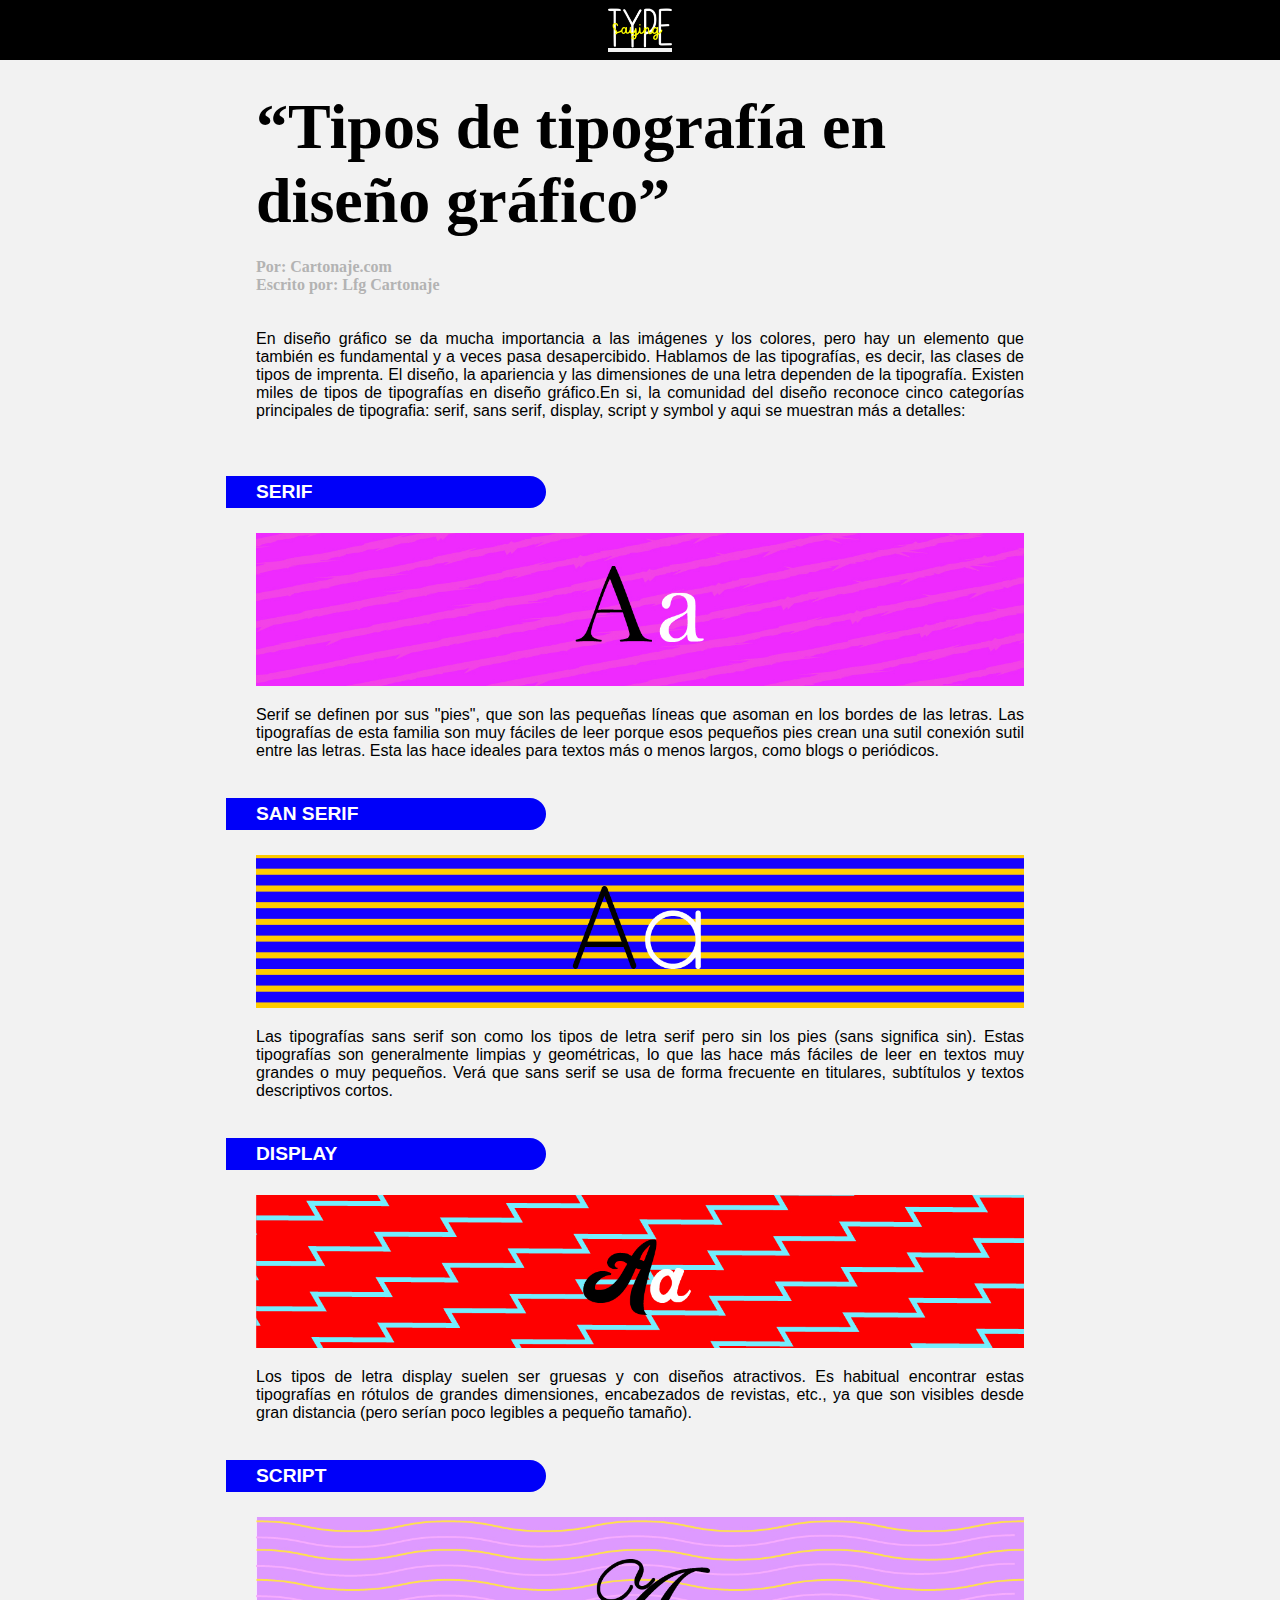
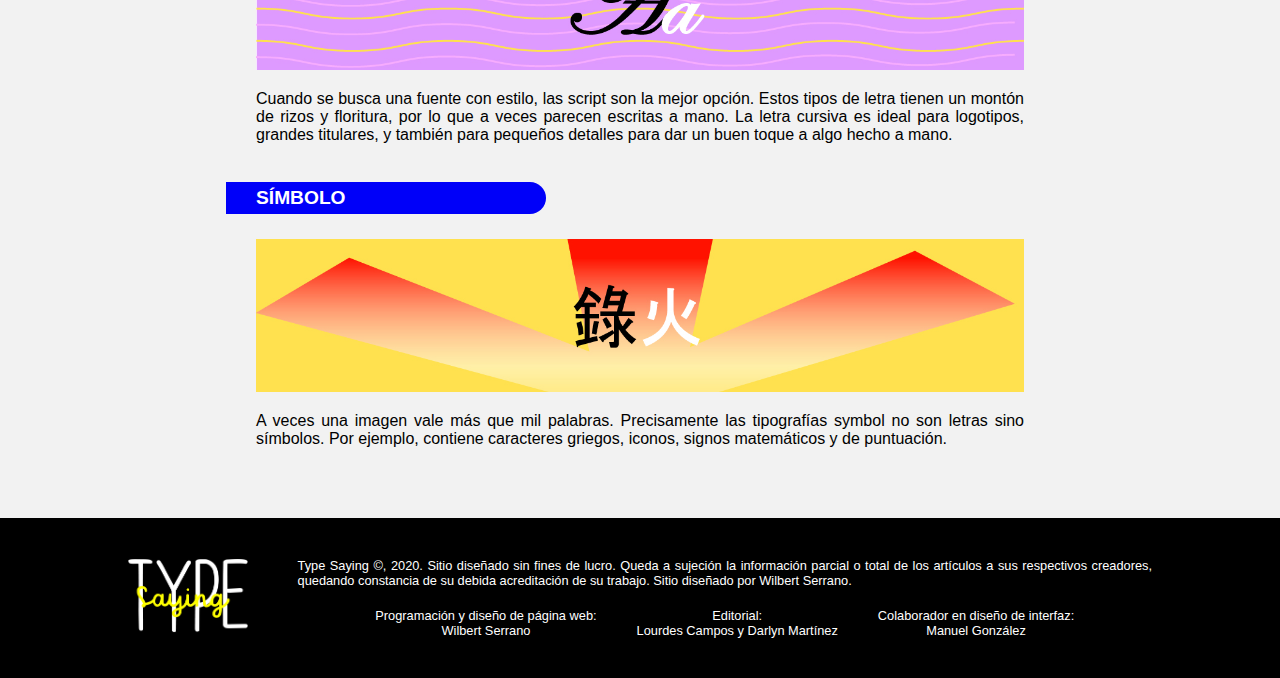
<file: tiposdetipografias.html>
<!DOCTYPE html>
<html lang="es">
<head>
    <meta charset="UTF-8">
    <meta name="viewport" content="width=device-width, initial-scale=1.0">
    <title>Tipos de tipografía en diseño gráfico</title>
    <link rel="stylesheet" href="css/articulos.css">
</head>
<body>
    <nav>
        <div class="logo">
            <a href="index.html"><img src="./img/logo.png" alt=""></a>
        </div>
    </nav>
    <section class="articulo-detallado">
        <h1>“Tipos de tipografía en diseño gráfico”</h1>
        <h2>Por: Cartonaje.com <br>
            Escrito por: Lfg Cartonaje</h2>
            <br><br>
            <p>En diseño gráfico se da mucha importancia a las imágenes y los colores, pero hay un elemento que también es fundamental y a veces pasa desapercibido. Hablamos de las tipografías, es decir, las clases de tipos de imprenta. El diseño, la apariencia y las dimensiones de una letra dependen de la tipografía. Existen miles de tipos de tipografías en diseño gráfico.En si, la comunidad del diseño reconoce cinco categorías principales de tipografia: serif, sans serif, display, script y symbol y aqui se muestran más a detalles:</p>
            <br><br>
            <h4>SERIF</h4>
            <img src="./img/tipo1.jpg" alt="" class="tipos-tipografias">
            <p>Serif se definen por sus "pies", que son las pequeñas líneas que asoman en los bordes de las letras. Las tipografías de esta familia son muy fáciles de leer porque esos pequeños pies crean una sutil conexión sutil entre las letras. Esta las hace ideales para textos más o menos largos, como blogs  o periódicos.</p>
            <br>
            <h4>SAN SERIF</h4>
            <img src="./img/tipo2.jpg" alt="" class="tipos-tipografias">
            <p>Las tipografías sans serif son como los tipos de letra serif pero sin los pies (sans significa sin). Estas tipografías son generalmente limpias y geométricas, lo que las hace más fáciles de leer en textos muy grandes o muy pequeños. Verá que sans serif se usa de forma frecuente en  titulares, subtítulos y textos descriptivos cortos.</p>
            <br>
            <h4>DISPLAY</h4>
            <img src="./img/tipo3.jpg" alt="" class="tipos-tipografias">
            <p>Los tipos de letra display suelen ser gruesas y con diseños atractivos. Es habitual encontrar estas tipografías en rótulos de grandes dimensiones, encabezados de revistas, etc., ya que son visibles desde gran distancia (pero serían poco legibles a pequeño tamaño).</p>
            <br>
            <h4>SCRIPT</h4>
            <img src="./img/tipo4.jpg" alt="" class="tipos-tipografias">
            <p>Cuando se busca una fuente con estilo, las script son la mejor opción. Estos tipos de letra tienen un montón de rizos y floritura, por lo que a veces parecen escritas a mano. La letra cursiva es ideal para logotipos, grandes titulares, y también para pequeños detalles para dar un buen toque a algo hecho a mano.</p>
            <br>
            <h4>SÍMBOLO</h4>
            <img src="./img/tipo5.jpg" alt="" class="tipos-tipografias">
            <p>A veces una imagen vale más que mil palabras. Precisamente las tipografías symbol no son letras sino símbolos. Por ejemplo, contiene caracteres griegos, iconos, signos matemáticos y de puntuación.</p>
    </section>
    <footer>
        <div class="logo-footer">
            <img src="./img/logo.png" alt="">
        </div>

        <div class="texto-footer">
            <div class="texto-principal-footer">
                <p>Type Saying ©, 2020. Sitio diseñado sin fines de lucro. Queda a sujeción la información parcial o total de los artículos a sus respectivos creadores, quedando constancia de su debida acreditación de su trabajo. Sitio diseñado por Wilbert Serrano.</p>
            </div>
            
            <div class="textos-columnas-footer">
                <div class="columna">
                    <p>Programación y diseño de página web: <br> Wilbert Serrano</p>
                </div>
                <div class="columna">
                    <p>Editorial: <br> Lourdes Campos y Darlyn Martínez</p>
                </div>
                <div class="columna">
                    <p>Colaborador en diseño de interfaz: <br> Manuel González</p>
                </div>
            </div>
        </div>
    </footer>
</body>
</html>
</file>
<file: css/articulos.css>
* {
  padding: 0;
  margin: 0;
  -webkit-box-sizing: border-box;
          box-sizing: border-box;
  background: #f2f2f2;
}

h1 {
  font-family: 'Abhaya Libre', serif;
  font-weight: 700;
}

h2 {
  font-family: 'Abhaya Libre', serif;
  font-weight: 700;
}

h3 {
  font-family: 'Abhaya Libre', serif;
  font-weight: 700;
}

h4 {
  font-family: 'Quicksand', sans-serif;
  font-weight: 650;
}

p {
  font-family: 'Quicksand', sans-serif;
  font-weight: 400;
  text-align: justify;
}

.boton1 {
  width: 100%;
  height: 40px;
  background: #0000f9;
  color: #ffffff;
  padding: 10px 40px;
  border: none;
  border-radius: 25px;
  -webkit-transition: ease-in-out .15s;
  transition: ease-in-out .15s;
}

.boton1:hover {
  background: #000000;
  color: #ffffff;
}

.boton2 {
  width: 100%;
  height: 40px;
  background: #0000f9;
  color: #ffffff;
  padding: 10px 40px;
  border: none;
  border-radius: 25px;
  -webkit-transition: ease-in-out .15s;
  transition: ease-in-out .15s;
}

.boton2:hover {
  background: #ffffff;
  color: #000000;
}

nav {
  width: 100%;
  height: 60px;
}

nav .logo {
  background-color: #000000;
  height: 100%;
  width: 100%;
  display: -webkit-box;
  display: -ms-flexbox;
  display: flex;
  -webkit-box-pack: center;
      -ms-flex-pack: center;
          justify-content: center;
  -webkit-box-align: center;
      -ms-flex-align: center;
          align-items: center;
}

nav .logo a img {
  background-color: black;
  height: 40px;
}

footer {
  width: 100%;
  padding-top: 40px;
  padding-bottom: 40px;
  background-color: #000000;
  display: -webkit-box;
  display: -ms-flexbox;
  display: flex;
  -webkit-box-pack: center;
      -ms-flex-pack: center;
          justify-content: center;
  -webkit-box-align: center;
      -ms-flex-align: center;
          align-items: center;
  font-size: 0.8rem;
}

footer .logo-footer {
  background-color: #000000;
  padding-left: 10%;
  padding-right: 50px;
}

footer .logo-footer img {
  background-color: #000000;
  height: 75px;
}

footer .texto-footer {
  padding-right: 10%;
  background-color: #000000;
}

footer .texto-footer .texto-principal-footer {
  background-color: #000000;
  padding-bottom: 20px;
}

footer .texto-footer .texto-principal-footer p {
  background-color: #000000;
  color: #ffffff;
}

footer .texto-footer .textos-columnas-footer {
  background-color: #000000;
  display: -webkit-box;
  display: -ms-flexbox;
  display: flex;
  -webkit-box-pack: center;
      -ms-flex-pack: center;
          justify-content: center;
  -webkit-box-align: center;
      -ms-flex-align: center;
          align-items: center;
}

footer .texto-footer .textos-columnas-footer .columna {
  background-color: #000000;
  padding-left: 20px;
  padding-right: 20px;
}

footer .texto-footer .textos-columnas-footer .columna p {
  background-color: #000000;
  color: #ffffff;
  text-align: center;
}

@media (max-width: 575px) {
  footer {
    display: -webkit-box;
    display: -ms-flexbox;
    display: flex;
    -webkit-box-orient: vertical;
    -webkit-box-direction: normal;
        -ms-flex-direction: column;
            flex-direction: column;
    -webkit-box-pack: center;
        -ms-flex-pack: center;
            justify-content: center;
    -webkit-box-align: center;
        -ms-flex-align: center;
            align-items: center;
  }
  footer .logo-footer {
    padding-bottom: 20px;
  }
  footer .texto-footer {
    padding-left: 10%;
    width: 100%;
  }
}

section.articulo-detallado {
  padding-left: 20%;
  padding-right: 20%;
  padding-top: 30px;
  margin-bottom: 50px;
  display: -webkit-box;
  display: -ms-flexbox;
  display: flex;
  -webkit-box-orient: vertical;
  -webkit-box-direction: normal;
      -ms-flex-direction: column;
          flex-direction: column;
  -webkit-box-pack: center;
      -ms-flex-pack: center;
          justify-content: center;
  -webkit-box-align: start;
      -ms-flex-align: start;
          align-items: flex-start;
}

section.articulo-detallado h1 {
  font-size: 4rem;
  padding-bottom: 20px;
}

section.articulo-detallado h2 {
  font-size: 1rem;
  color: #b3b3b3;
}

section.articulo-detallado h3 {
  padding-top: 5px;
  padding-bottom: 5px;
  padding-left: 30px;
  margin-left: -30px;
  margin-bottom: 10px;
  width: 650px;
  font-size: 2rem;
  color: #ffffff;
  border-radius: 0px 25px 25px 0px;
  background-color: #000000;
}

section.articulo-detallado h4 {
  padding-top: 5px;
  padding-bottom: 5px;
  padding-left: 30px;
  margin-left: -30px;
  margin-bottom: 5px;
  width: 320px;
  font-size: 1.2rem;
  color: #ffffff;
  border-radius: 0px 25px 25px 0px;
  background-color: #0000f9;
}

section.articulo-detallado p {
  padding-bottom: 20px;
  width: 100%;
}

section.articulo-detallado img.captura-juego {
  width: 100%;
  margin-bottom: 30px;
}

section.articulo-detallado img.tipografia-numeros {
  width: 100%;
  margin-top: 20px;
  margin-bottom: 20px;
}

section.articulo-detallado img.tipos-tipografias {
  width: 100%;
  margin-top: 20px;
  margin-bottom: 20px;
}

section.articulo-detallado img.licencias-tipografias {
  width: 100%;
  margin-top: 20px;
}

section.articulo-detallado .juego {
  display: -webkit-box;
  display: -ms-flexbox;
  display: flex;
  -webkit-box-orient: vertical;
  -webkit-box-direction: normal;
      -ms-flex-direction: column;
          flex-direction: column;
  -webkit-box-pack: center;
      -ms-flex-pack: center;
          justify-content: center;
  -webkit-box-align: center;
      -ms-flex-align: center;
          align-items: center;
}

section.articulo-detallado .juego .boton-juego {
  width: 283px;
  height: 40px;
  background: #0000f9;
  color: #ffffff;
  padding: 10px 40px;
  border: none;
  border-radius: 25px;
  margin-bottom: 65px;
  cursor: pointer;
  -webkit-transition: ease-in-out .15s;
  transition: ease-in-out .15s;
}

section.articulo-detallado .juego .boton-juego:hover {
  background: #000000;
  color: #ffffff;
}

section.articulo-detallado .derecha {
  display: -webkit-box;
  display: -ms-flexbox;
  display: flex;
  -webkit-box-orient: vertical;
  -webkit-box-direction: normal;
      -ms-flex-direction: column;
          flex-direction: column;
  -webkit-box-pack: center;
      -ms-flex-pack: center;
          justify-content: center;
  -webkit-box-align: end;
      -ms-flex-align: end;
          align-items: flex-end;
}

section.articulo-detallado .derecha h3 {
  text-align: right;
  padding-top: 5px;
  padding-bottom: 5px;
  padding-right: 30px;
  margin-right: -30px;
  margin-bottom: 10px;
  width: 650px;
  font-size: 2rem;
  color: #ffffff;
  border-radius: 25px 0px 0px 25px;
  background-color: #000000;
}

section.articulo-detallado .derecha h4 {
  text-align: right;
  padding-top: 5px;
  padding-bottom: 5px;
  padding-right: 30px;
  margin-right: -30px;
  width: 320px;
  font-size: 1.2rem;
  color: #ffffff;
  border-radius: 25px 0px 0px 25px;
  background-color: #0000f9;
}

section.articulo-detallado .derecha p {
  text-align: justify;
}

@media (max-width: 990px) {
  section.articulo-detallado {
    padding-left: 10%;
    padding-right: 10%;
  }
  section.articulo-detallado h3 {
    margin-left: 0;
  }
  section.articulo-detallado h4 {
    margin-left: 0;
  }
  section.articulo-detallado p {
    width: 100%;
  }
  section.articulo-detallado .derecha h3 {
    margin-right: 0;
  }
  section.articulo-detallado .derecha h4 {
    margin-right: 0;
  }
}

@media (max-width: 815px) {
  section.articulo-detallado h1 {
    font-size: 2.5rem;
  }
  section.articulo-detallado h3 {
    width: 500px;
  }
  section.articulo-detallado .derecha h3 {
    width: 500px;
  }
}

@media (max-width: 620px) {
  section.articulo-detallado h3 {
    width: 450px;
  }
  section.articulo-detallado .derecha h3 {
    width: 450px;
  }
}

@media (max-width: 560px) {
  section.articulo-detallado h3 {
    width: 400px;
    font-size: 1.8rem;
  }
  section.articulo-detallado h4 {
    font-size: 1rem;
  }
  section.articulo-detallado .derecha h3 {
    width: 400px;
    font-size: 1.8rem;
  }
  section.articulo-detallado .derecha h4 {
    font-size: 1rem;
  }
}

@media (max-width: 500px) {
  section.articulo-detallado h3 {
    width: 350px;
    font-size: 1.6rem;
  }
  section.articulo-detallado .derecha h3 {
    width: 350px;
    font-size: 1.6rem;
  }
}

@media (max-width: 440px) {
  section.articulo-detallado h3 {
    width: 300px;
    font-size: 1.2rem;
  }
  section.articulo-detallado h4 {
    width: 275px;
  }
  section.articulo-detallado .derecha h3 {
    width: 300px;
    font-size: 1.2rem;
  }
  section.articulo-detallado .derecha h4 {
    width: 275px;
  }
}
/*# sourceMappingURL=articulos.css.map */
</file>
